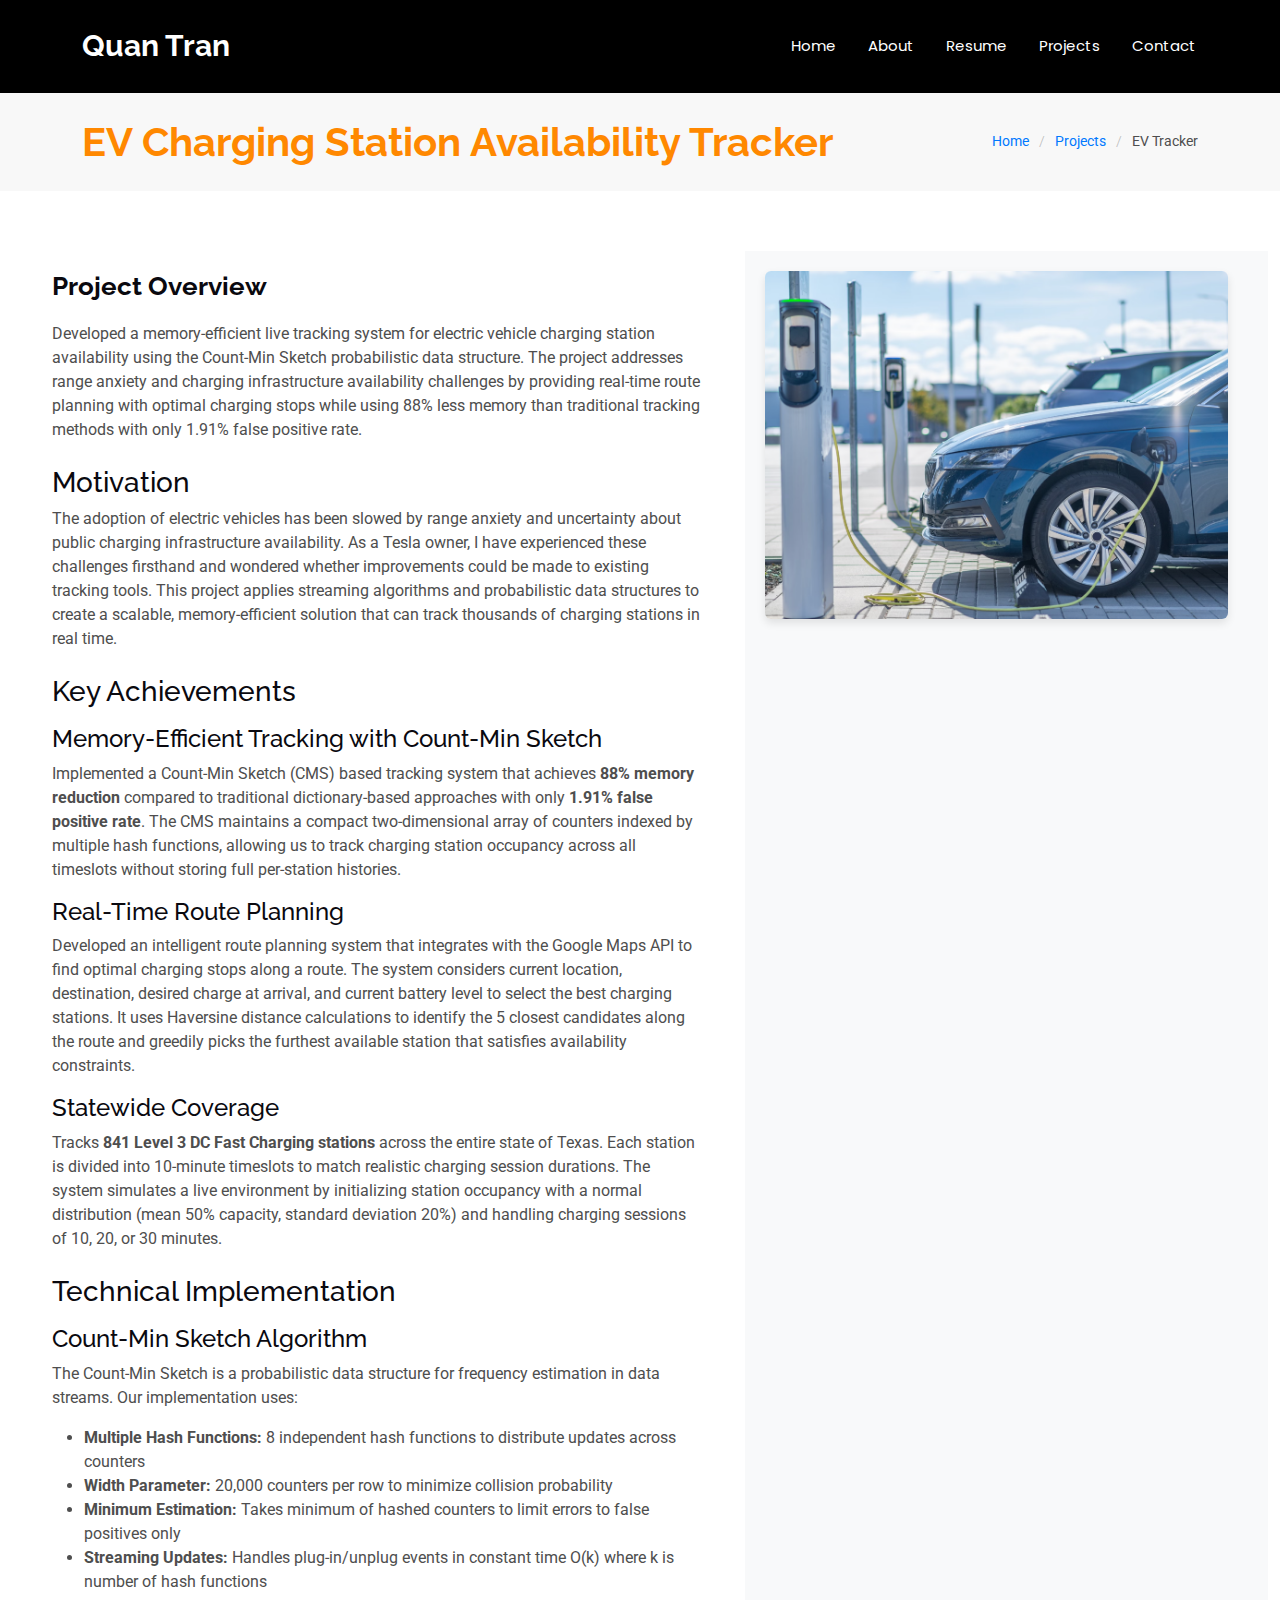
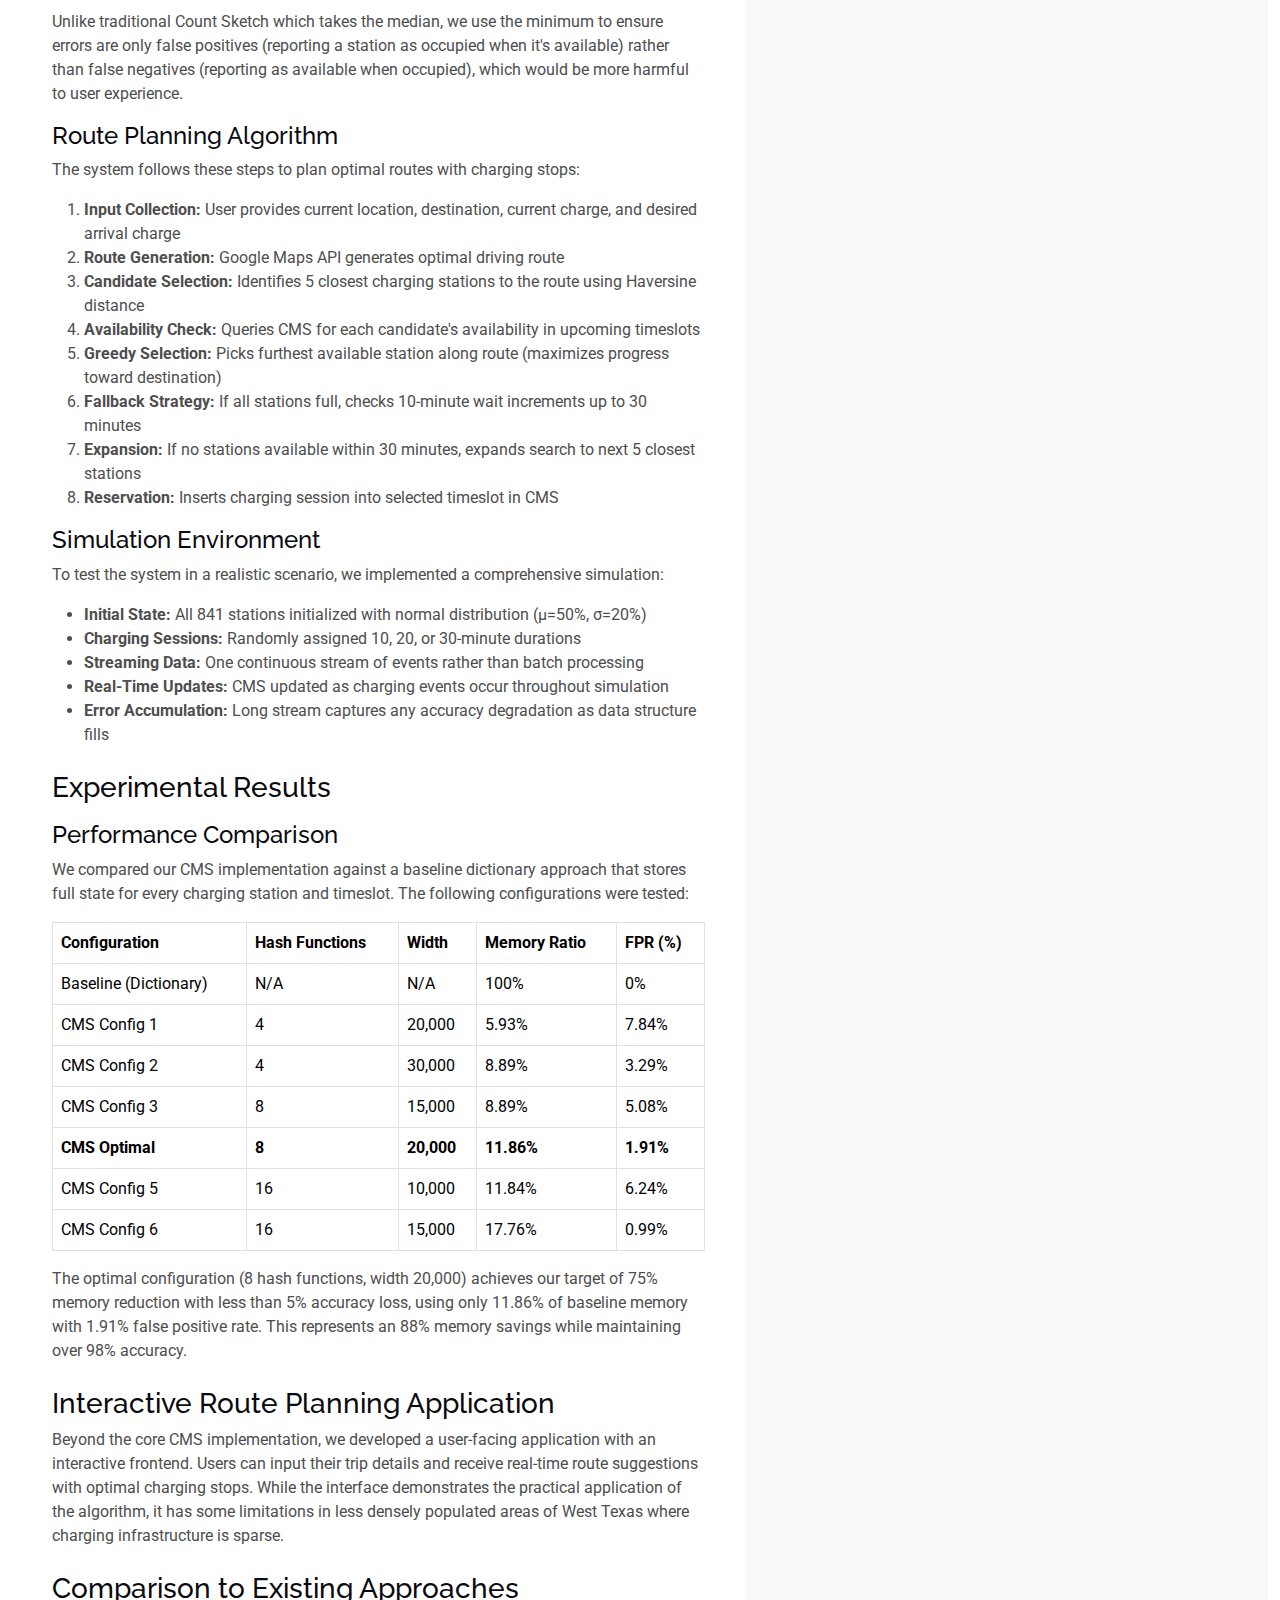
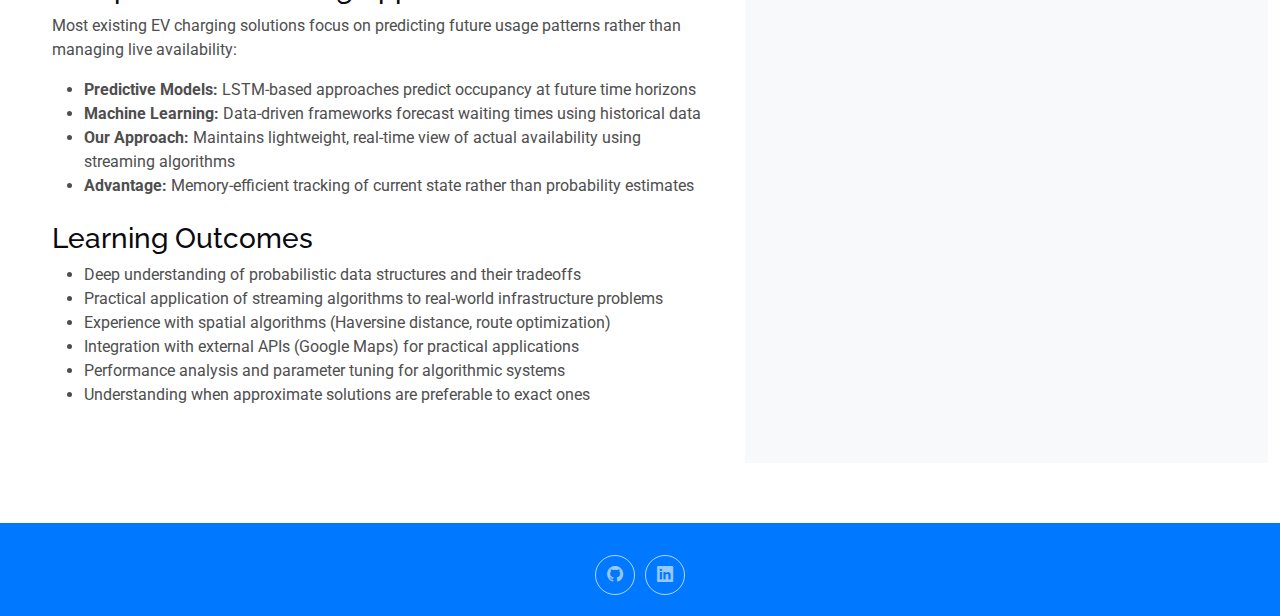
<file: ev-tracker.html>
<!DOCTYPE html>
<html lang="en">

<head>
  <meta charset="utf-8">
  <meta content="width=device-width, initial-scale=1.0" name="viewport">
  <title>EV Charging Station Tracker - Quan Tran</title>
  <meta name="description" content="">
  <meta name="keywords" content="">

  <!-- Favicons -->
  <link href="assets/img/favicon.png" rel="icon">
  <link href="assets/img/apple-touch-icon.png" rel="apple-touch-icon">

  <!-- Fonts -->
  <link href="https://fonts.googleapis.com" rel="preconnect">
  <link href="https://fonts.gstatic.com" rel="preconnect" crossorigin>
  <link href="https://fonts.googleapis.com/css2?family=Roboto:ital,wght@0,100;0,300;0,400;0,500;0,700;0,900;1,100;1,300;1,400;1,500;1,700;1,900&family=Poppins:ital,wght@0,100;0,200;0,300;0,400;0,500;0,600;0,700;0,800;0,900;1,100;1,200;1,300;1,400;1,500;1,600;1,700;1,800;1,900&family=Raleway:ital,wght@0,100;0,200;0,300;0,400;0,500;0,600;0,700;0,800;0,900;1,100;1,200;1,300;1,400;1,500;1,600;1,700;1,800;1,900&display=swap" rel="stylesheet">

  <!-- Vendor CSS Files -->
  <link href="assets/vendor/bootstrap/css/bootstrap.min.css" rel="stylesheet">
  <link href="assets/vendor/bootstrap-icons/bootstrap-icons.css" rel="stylesheet">
  <link href="assets/vendor/aos/aos.css" rel="stylesheet">
  <link href="assets/vendor/glightbox/css/glightbox.min.css" rel="stylesheet">
  <link href="assets/vendor/swiper/swiper-bundle.min.css" rel="stylesheet">

  <!-- Main CSS File -->
  <link href="assets/css/main.css" rel="stylesheet">

</head>

<body class="portfolio-details-page">

  <header id="header" class="header d-flex align-items-center sticky-top">
    <div class="container-fluid container-xl position-relative d-flex align-items-center justify-content-between">

      <a href="index.html" class="logo d-flex align-items-center">
        <!-- Uncomment the line below if you also wish to use an image logo -->
        <!-- <img src="assets/img/logo.png" alt=""> -->
        <h1 class="sitename">Quan Tran</h1>
      </a>

      <nav id="navmenu" class="navmenu">
        <ul>
          <li><a href="index.html#hero">Home<br></a></li>
          <li><a href="index.html#about">About</a></li>
          <li><a href="index.html#resume">Resume</a></li>
          <li><a href="index.html#projects">Projects</a></li>
          <li><a href="index.html#contact">Contact</a></li>
        </ul>
        <i class="mobile-nav-toggle d-xl-none bi bi-list"></i>
      </nav>

    </div>
  </header>

  <main class="main">

    <!-- Page Title -->
    <div class="page-title" data-aos="fade">
      <div class="container d-lg-flex justify-content-between align-items-center">
        <h1 class="mb-2 mb-lg-0" style="color: #ff8800; font-size: 2.5rem;">EV Charging Station Availability Tracker</h1>
        <nav class="breadcrumbs">
          <ol>
            <li><a href="index.html">Home</a></li>
            <li><a href="index.html#projects">Projects</a></li>
            <li class="current">EV Tracker</li>
          </ol>
        </nav>
      </div>
    </div><!-- End Page Title -->

    <!-- Portfolio Details Section -->
    <section id="portfolio-details" class="portfolio-details section">

      <div class="container-fluid" data-aos="fade-up">

        <div class="row g-0">

          <div class="col-lg-7" data-aos="fade-up" style="padding: 20px 40px 40px 40px;">
            <div class="portfolio-description">
              <h2>Project Overview</h2>
              <p>
                Developed a memory-efficient live tracking system for electric vehicle charging station availability using 
                the Count-Min Sketch probabilistic data structure. The project addresses range anxiety and charging infrastructure 
                availability challenges by providing real-time route planning with optimal charging stops while using 88% less 
                memory than traditional tracking methods with only 1.91% false positive rate.
              </p>

              <h3 class="mt-4">Motivation</h3>
              <p>
                The adoption of electric vehicles has been slowed by range anxiety and uncertainty about public charging 
                infrastructure availability. As a Tesla owner, I have experienced these challenges firsthand and wondered 
                whether improvements could be made to existing tracking tools. This project applies streaming algorithms 
                and probabilistic data structures to create a scalable, memory-efficient solution that can track thousands 
                of charging stations in real time.
              </p>

              <h3 class="mt-4">Key Achievements</h3>
              
              <h4 class="mt-3">Memory-Efficient Tracking with Count-Min Sketch</h4>
              <p>
                Implemented a Count-Min Sketch (CMS) based tracking system that achieves <strong>88% memory reduction</strong> 
                compared to traditional dictionary-based approaches with only <strong>1.91% false positive rate</strong>. 
                The CMS maintains a compact two-dimensional array of counters indexed by multiple hash functions, allowing us 
                to track charging station occupancy across all timeslots without storing full per-station histories.
              </p>

              <h4 class="mt-3">Real-Time Route Planning</h4>
              <p>
                Developed an intelligent route planning system that integrates with the Google Maps API to find optimal 
                charging stops along a route. The system considers current location, destination, desired charge at arrival, 
                and current battery level to select the best charging stations. It uses Haversine distance calculations to 
                identify the 5 closest candidates along the route and greedily picks the furthest available station that 
                satisfies availability constraints.
              </p>

              <h4 class="mt-3">Statewide Coverage</h4>
              <p>
                Tracks <strong>841 Level 3 DC Fast Charging stations</strong> across the entire state of Texas. Each station 
                is divided into 10-minute timeslots to match realistic charging session durations. The system simulates a 
                live environment by initializing station occupancy with a normal distribution (mean 50% capacity, standard 
                deviation 20%) and handling charging sessions of 10, 20, or 30 minutes.
              </p>

              <h3 class="mt-4">Technical Implementation</h3>
              
              <h4 class="mt-3">Count-Min Sketch Algorithm</h4>
              <p>
                The Count-Min Sketch is a probabilistic data structure for frequency estimation in data streams. Our 
                implementation uses:
              </p>
              <ul>
                <li><strong>Multiple Hash Functions:</strong> 8 independent hash functions to distribute updates across counters</li>
                <li><strong>Width Parameter:</strong> 20,000 counters per row to minimize collision probability</li>
                <li><strong>Minimum Estimation:</strong> Takes minimum of hashed counters to limit errors to false positives only</li>
                <li><strong>Streaming Updates:</strong> Handles plug-in/unplug events in constant time O(k) where k is number of hash functions</li>
              </ul>
              <p>
                Unlike traditional Count Sketch which takes the median, we use the minimum to ensure errors are only false 
                positives (reporting a station as occupied when it's available) rather than false negatives (reporting as 
                available when occupied), which would be more harmful to user experience.
              </p>

              <h4 class="mt-3">Route Planning Algorithm</h4>
              <p>The system follows these steps to plan optimal routes with charging stops:</p>
              <ol>
                <li><strong>Input Collection:</strong> User provides current location, destination, current charge, and desired arrival charge</li>
                <li><strong>Route Generation:</strong> Google Maps API generates optimal driving route</li>
                <li><strong>Candidate Selection:</strong> Identifies 5 closest charging stations to the route using Haversine distance</li>
                <li><strong>Availability Check:</strong> Queries CMS for each candidate's availability in upcoming timeslots</li>
                <li><strong>Greedy Selection:</strong> Picks furthest available station along route (maximizes progress toward destination)</li>
                <li><strong>Fallback Strategy:</strong> If all stations full, checks 10-minute wait increments up to 30 minutes</li>
                <li><strong>Expansion:</strong> If no stations available within 30 minutes, expands search to next 5 closest stations</li>
                <li><strong>Reservation:</strong> Inserts charging session into selected timeslot in CMS</li>
              </ol>

              <h4 class="mt-3">Simulation Environment</h4>
              <p>
                To test the system in a realistic scenario, we implemented a comprehensive simulation:
              </p>
              <ul>
                <li><strong>Initial State:</strong> All 841 stations initialized with normal distribution (μ=50%, σ=20%)</li>
                <li><strong>Charging Sessions:</strong> Randomly assigned 10, 20, or 30-minute durations</li>
                <li><strong>Streaming Data:</strong> One continuous stream of events rather than batch processing</li>
                <li><strong>Real-Time Updates:</strong> CMS updated as charging events occur throughout simulation</li>
                <li><strong>Error Accumulation:</strong> Long stream captures any accuracy degradation as data structure fills</li>
              </ul>

              <h3 class="mt-4">Experimental Results</h3>
              
              <h4 class="mt-3">Performance Comparison</h4>
              <p>
                We compared our CMS implementation against a baseline dictionary approach that stores full state for every 
                charging station and timeslot. The following configurations were tested:
              </p>
              <table class="table table-bordered mt-3">
                <thead>
                  <tr>
                    <th>Configuration</th>
                    <th>Hash Functions</th>
                    <th>Width</th>
                    <th>Memory Ratio</th>
                    <th>FPR (%)</th>
                  </tr>
                </thead>
                <tbody>
                  <tr>
                    <td>Baseline (Dictionary)</td>
                    <td>N/A</td>
                    <td>N/A</td>
                    <td>100%</td>
                    <td>0%</td>
                  </tr>
                  <tr>
                    <td>CMS Config 1</td>
                    <td>4</td>
                    <td>20,000</td>
                    <td>5.93%</td>
                    <td>7.84%</td>
                  </tr>
                  <tr>
                    <td>CMS Config 2</td>
                    <td>4</td>
                    <td>30,000</td>
                    <td>8.89%</td>
                    <td>3.29%</td>
                  </tr>
                  <tr>
                    <td>CMS Config 3</td>
                    <td>8</td>
                    <td>15,000</td>
                    <td>8.89%</td>
                    <td>5.08%</td>
                  </tr>
                  <tr style="background-color: #fff3cd;">
                    <td><strong>CMS Optimal</strong></td>
                    <td><strong>8</strong></td>
                    <td><strong>20,000</strong></td>
                    <td><strong>11.86%</strong></td>
                    <td><strong>1.91%</strong></td>
                  </tr>
                  <tr>
                    <td>CMS Config 5</td>
                    <td>16</td>
                    <td>10,000</td>
                    <td>11.84%</td>
                    <td>6.24%</td>
                  </tr>
                  <tr>
                    <td>CMS Config 6</td>
                    <td>16</td>
                    <td>15,000</td>
                    <td>17.76%</td>
                    <td>0.99%</td>
                  </tr>
                </tbody>
              </table>
              <p>
                The optimal configuration (8 hash functions, width 20,000) achieves our target of 75% memory reduction with 
                less than 5% accuracy loss, using only 11.86% of baseline memory with 1.91% false positive rate. This represents 
                an 88% memory savings while maintaining over 98% accuracy.
              </p>

              <h3 class="mt-4">Interactive Route Planning Application</h3>
              <p>
                Beyond the core CMS implementation, we developed a user-facing application with an interactive frontend. 
                Users can input their trip details and receive real-time route suggestions with optimal charging stops. 
                While the interface demonstrates the practical application of the algorithm, it has some limitations in 
                less densely populated areas of West Texas where charging infrastructure is sparse.
              </p>

              <h3 class="mt-4">Comparison to Existing Approaches</h3>
              <p>
                Most existing EV charging solutions focus on predicting future usage patterns rather than managing live 
                availability:
              </p>
              <ul>
                <li><strong>Predictive Models:</strong> LSTM-based approaches predict occupancy at future time horizons</li>
                <li><strong>Machine Learning:</strong> Data-driven frameworks forecast waiting times using historical data</li>
                <li><strong>Our Approach:</strong> Maintains lightweight, real-time view of actual availability using streaming algorithms</li>
                <li><strong>Advantage:</strong> Memory-efficient tracking of current state rather than probability estimates</li>
              </ul>

              <h3 class="mt-4">Learning Outcomes</h3>
              <ul>
                <li>Deep understanding of probabilistic data structures and their tradeoffs</li>
                <li>Practical application of streaming algorithms to real-world infrastructure problems</li>
                <li>Experience with spatial algorithms (Haversine distance, route optimization)</li>
                <li>Integration with external APIs (Google Maps) for practical applications</li>
                <li>Performance analysis and parameter tuning for algorithmic systems</li>
                <li>Understanding when approximate solutions are preferable to exact ones</li>
              </ul>

            </div>
          </div>

          <div class="col-lg-5 position-relative" data-aos="fade-up" data-aos-delay="100" style="background-color: #f8f9fa; padding: 20px 40px 40px 20px;">
            <div style="position: sticky; top: 60px; width: 100%;">
              <img src="assets/img/portfolio/ev-charging.png" class="img-fluid rounded" alt="EV Charging Tracker" style="width: 100%; box-shadow: 0 4px 8px rgba(0,0,0,0.1);">
              
              <div class="portfolio-info mt-4" style="background: white; padding: 20px; border-radius: 8px;">
                <h3>Project Information</h3>
                <ul>
                  <li><strong>Project Name</strong>: EV Charging Station Tracker</li>
                  <li><strong>Course</strong>: COMP 480 - Streaming Algorithms</li>
                  <li><strong>Duration</strong>: Fall 2024</li>
                  <li><strong>Category</strong>: Algorithms / Data Structures</li>
                  <li><strong>Team</strong>: Camden Graham, Quan Tran</li>
                </ul>
              </div>

              <div class="portfolio-info mt-4" style="background: white; padding: 20px; border-radius: 8px;">
                <h3>Technologies Used</h3>
                <ul>
                  <li>Python</li>
                  <li>Count-Min Sketch</li>
                  <li>Probabilistic Data Structures</li>
                  <li>Streaming Algorithms</li>
                  <li>Google Maps API</li>
                  <li>Haversine Distance</li>
                  <li>Hash Functions</li>
                </ul>
              </div>

              <div class="portfolio-info mt-4" style="background: white; padding: 20px; border-radius: 8px;">
                <h3>Key Metrics</h3>
                <ul>
                  <li><strong>Memory Reduction</strong>: 88%</li>
                  <li><strong>False Positive Rate</strong>: 1.91%</li>
                  <li><strong>Stations Tracked</strong>: 841</li>
                  <li><strong>Coverage Area</strong>: Statewide (Texas)</li>
                  <li><strong>Hash Functions</strong>: 8</li>
                  <li><strong>CMS Width</strong>: 20,000</li>
                </ul>
              </div>

              <div class="portfolio-info mt-4" style="background: white; padding: 20px; border-radius: 8px;">
                <h3>Key Features</h3>
                <ul>
                  <li>Count-Min Sketch for memory efficiency</li>
                  <li>Real-time availability tracking</li>
                  <li>Intelligent route planning</li>
                  <li>Optimal charging stop selection</li>
                  <li>10-minute timeslot granularity</li>
                  <li>Fallback waiting time logic</li>
                  <li>Interactive web interface</li>
                </ul>
              </div>

              <div class="portfolio-info mt-4" style="background: white; padding: 20px; border-radius: 8px;">
                <h3>Algorithm Details</h3>
                <ul>
                  <li><strong>Time Complexity:</strong> O(k) per update</li>
                  <li><strong>Space Complexity:</strong> O(k × d)</li>
                  <li><strong>False Negatives:</strong> 0% (by design)</li>
                  <li><strong>False Positives:</strong> 1.91%</li>
                  <li>k = number of hash functions (8)</li>
                  <li>w = width of counter array (20,000)</li>
                </ul>
              </div>
            </div>
          </div>

        </div>

      </div>

    </section><!-- /Portfolio Details Section -->

  </main>

  <footer id="footer" class="footer accent-background">

    <div class="container">
      <div class="copyright text-center ">
        <p>© <span>Copyright</span> <strong class="px-1 sitename">DevFolio</strong> <span>All Rights Reserved</span></p>
      </div>
      <div class="social-links d-flex justify-content-center">
        <a href="https://github.com/QuanTran255" target="_blank"><i class="bi bi-github"></i></a>
        <a href="https://www.linkedin.com/in/quan-tran-20017626b/" target="_blank"><i class="bi bi-linkedin"></i></a>
      </div>
      <div class="credits">
        Designed by <a href="https://bootstrapmade.com/">BootstrapMade</a>
      </div>
    </div>

  </footer>

  <!-- Scroll Top -->
  <a href="#" id="scroll-top" class="scroll-top d-flex align-items-center justify-content-center"><i class="bi bi-arrow-up-short"></i></a>

  <!-- Preloader -->
  <div id="preloader"></div>

  <!-- Vendor JS Files -->
  <script src="assets/vendor/bootstrap/js/bootstrap.bundle.min.js"></script>
  <script src="assets/vendor/aos/aos.js"></script>
  <script src="assets/vendor/typed.js/typed.umd.js"></script>
  <script src="assets/vendor/waypoints/noframework.waypoints.js"></script>
  <script src="assets/vendor/purecounter/purecounter_vanilla.js"></script>
  <script src="assets/vendor/glightbox/js/glightbox.min.js"></script>
  <script src="assets/vendor/imagesloaded/imagesloaded.pkgd.min.js"></script>
  <script src="assets/vendor/isotope-layout/isotope.pkgd.min.js"></script>
  <script src="assets/vendor/swiper/swiper-bundle.min.js"></script>

  <!-- Main JS File -->
  <script src="assets/js/main.js"></script>

</body>

</html>
</file>
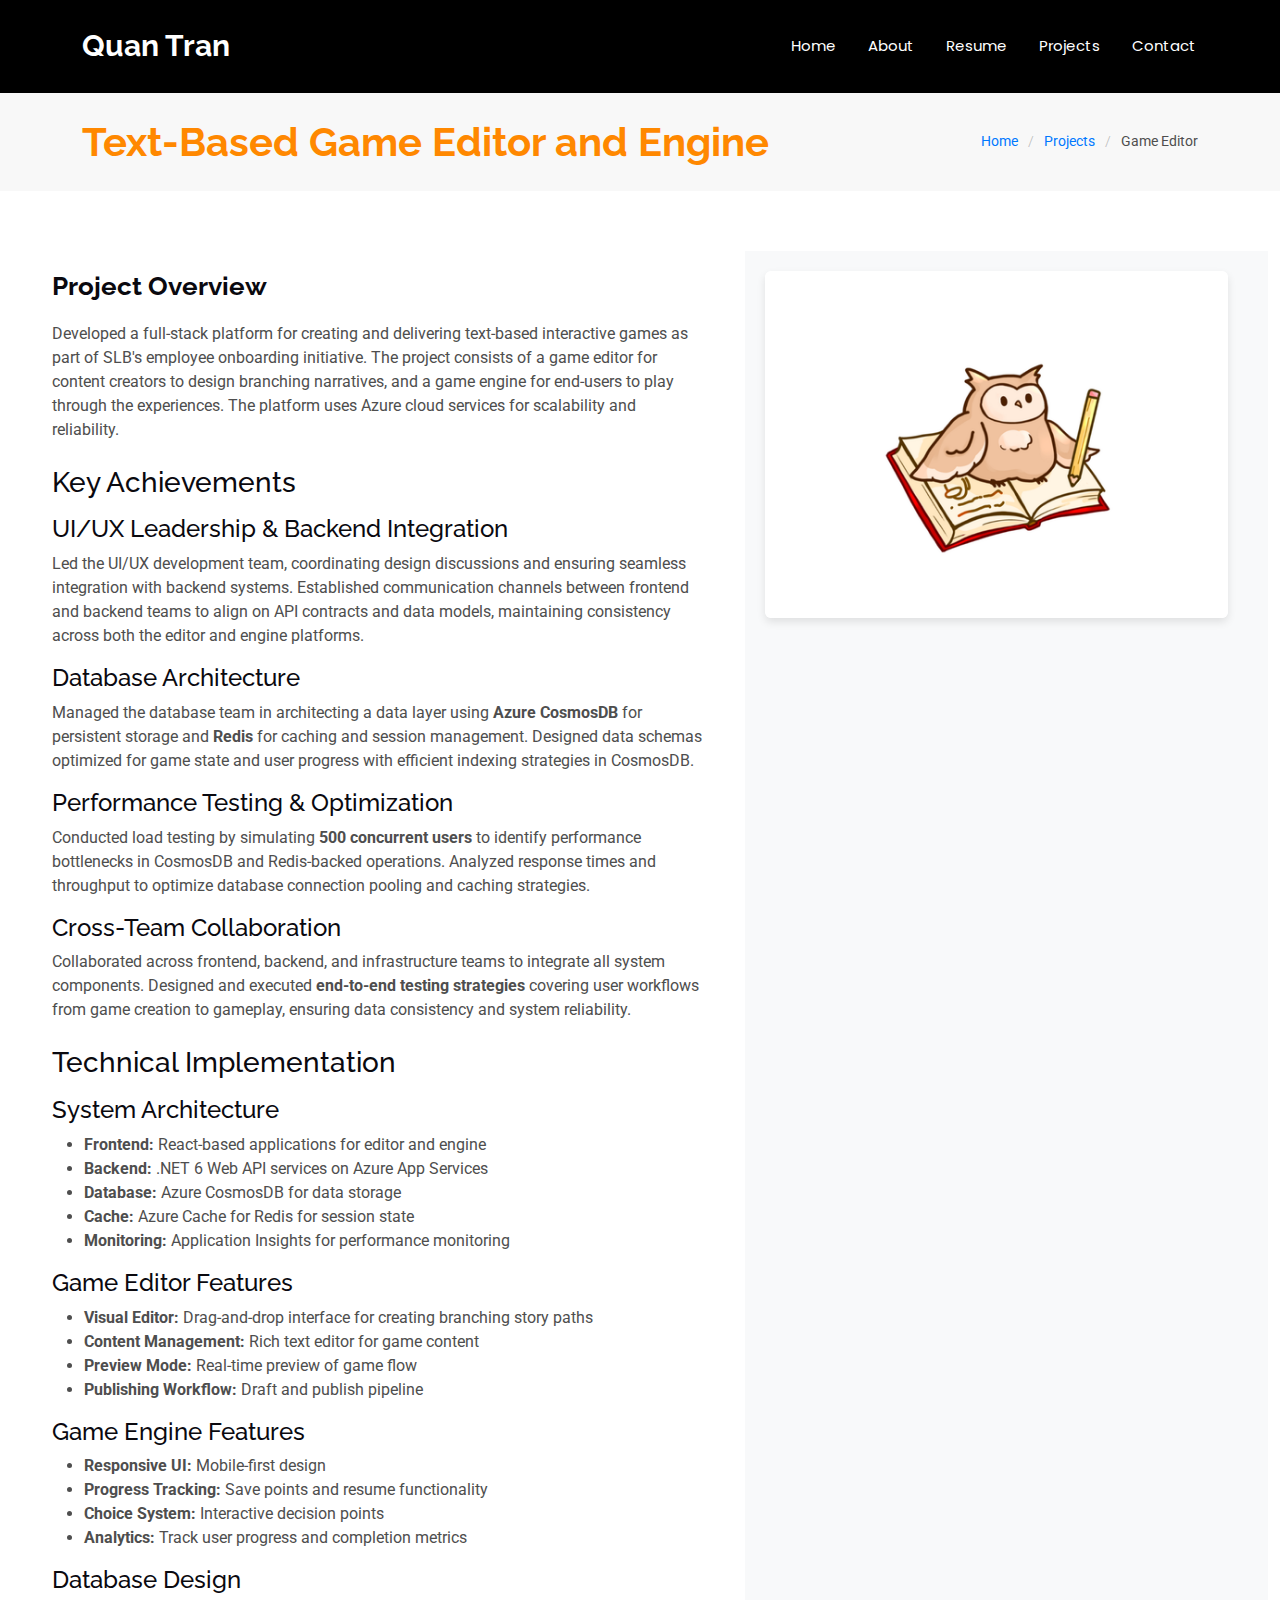
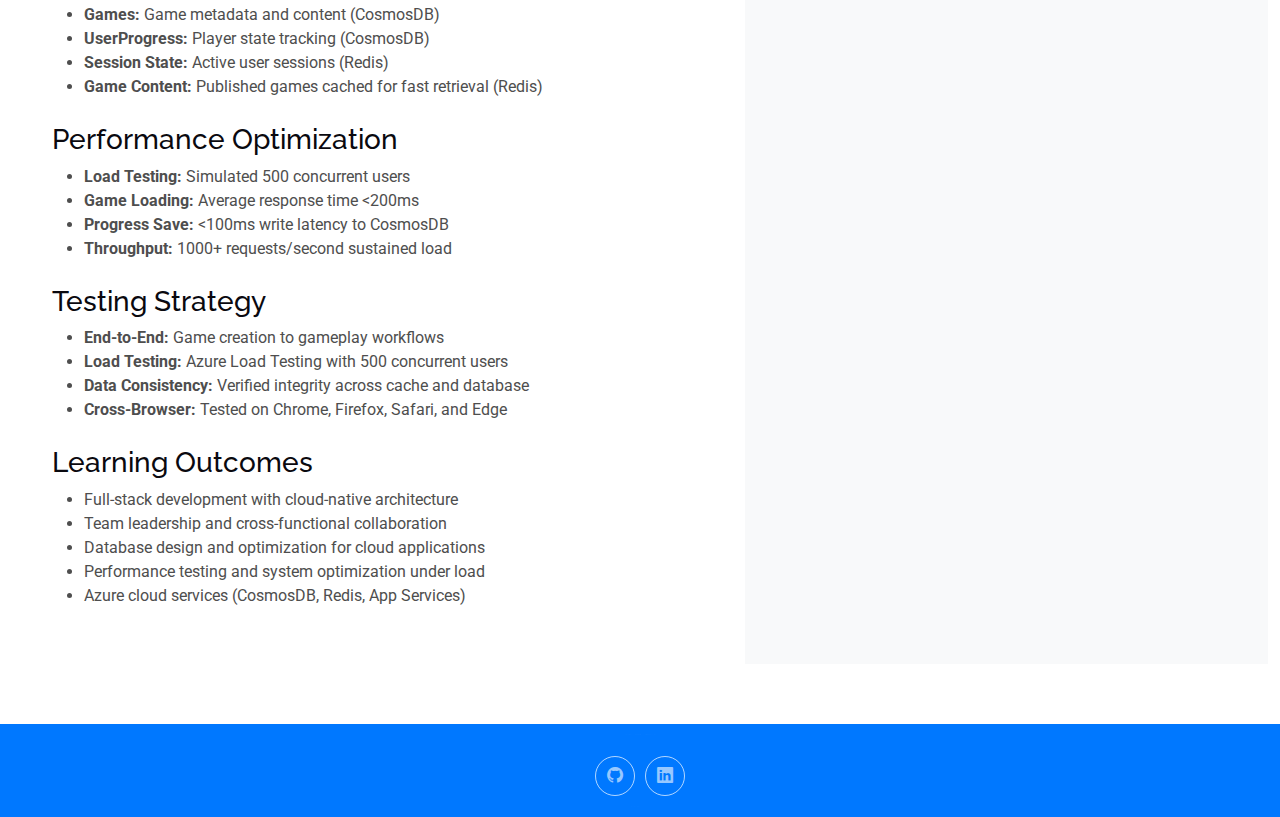
<file: game-editor.html>
<!DOCTYPE html>
<html lang="en">

<head>
  <meta charset="utf-8">
  <meta content="width=device-width, initial-scale=1.0" name="viewport">
  <title>Text-Based Game Editor and Engine - Quan Tran</title>
  <meta name="description" content="">
  <meta name="keywords" content="">

  <!-- Favicons -->
  <link href="assets/img/favicon.png" rel="icon">
  <link href="assets/img/apple-touch-icon.png" rel="apple-touch-icon">

  <!-- Fonts -->
  <link href="https://fonts.googleapis.com" rel="preconnect">
  <link href="https://fonts.gstatic.com" rel="preconnect" crossorigin>
  <link href="https://fonts.googleapis.com/css2?family=Roboto:ital,wght@0,100;0,300;0,400;0,500;0,700;0,900;1,100;1,300;1,400;1,500;1,700;1,900&family=Poppins:ital,wght@0,100;0,200;0,300;0,400;0,500;0,600;0,700;0,800;0,900;1,100;1,200;1,300;1,400;1,500;1,600;1,700;1,800;1,900&family=Raleway:ital,wght@0,100;0,200;0,300;0,400;0,500;0,600;0,700;0,800;0,900;1,100;1,200;1,300;1,400;1,500;1,600;1,700;1,800;1,900&display=swap" rel="stylesheet">

  <!-- Vendor CSS Files -->
  <link href="assets/vendor/bootstrap/css/bootstrap.min.css" rel="stylesheet">
  <link href="assets/vendor/bootstrap-icons/bootstrap-icons.css" rel="stylesheet">
  <link href="assets/vendor/aos/aos.css" rel="stylesheet">
  <link href="assets/vendor/glightbox/css/glightbox.min.css" rel="stylesheet">
  <link href="assets/vendor/swiper/swiper-bundle.min.css" rel="stylesheet">

  <!-- Main CSS File -->
  <link href="assets/css/main.css" rel="stylesheet">

</head>

<body class="portfolio-details-page">

  <header id="header" class="header d-flex align-items-center sticky-top">
    <div class="container-fluid container-xl position-relative d-flex align-items-center justify-content-between">

      <a href="index.html" class="logo d-flex align-items-center">
        <!-- Uncomment the line below if you also wish to use an image logo -->
        <!-- <img src="assets/img/logo.png" alt=""> -->
        <h1 class="sitename">Quan Tran</h1>
      </a>

      <nav id="navmenu" class="navmenu">
        <ul>
          <li><a href="index.html#hero">Home<br></a></li>
          <li><a href="index.html#about">About</a></li>
          <li><a href="index.html#resume">Resume</a></li>
          <li><a href="index.html#projects">Projects</a></li>
          <li><a href="index.html#contact">Contact</a></li>
        </ul>
        <i class="mobile-nav-toggle d-xl-none bi bi-list"></i>
      </nav>

    </div>
  </header>

  <main class="main">

    <!-- Page Title -->
    <div class="page-title" data-aos="fade">
      <div class="container d-lg-flex justify-content-between align-items-center">
        <h1 class="mb-2 mb-lg-0" style="color: #ff8800; font-size: 2.5rem;">Text-Based Game Editor and Engine</h1>
        <nav class="breadcrumbs">
          <ol>
            <li><a href="index.html">Home</a></li>
            <li><a href="index.html#projects">Projects</a></li>
            <li class="current">Game Editor</li>
          </ol>
        </nav>
      </div>
    </div><!-- End Page Title -->

    <!-- Portfolio Details Section -->
    <section id="portfolio-details" class="portfolio-details section">

      <div class="container-fluid" data-aos="fade-up">

        <div class="row g-0">

          <div class="col-lg-7" data-aos="fade-up" style="padding: 20px 40px 40px 40px;">
            <div class="portfolio-description">
              <h2>Project Overview</h2>
              <p>
                Developed a full-stack platform for creating and delivering text-based interactive games as part of 
                SLB's employee onboarding initiative. The project consists of a game editor for content creators 
                to design branching narratives, and a game engine for end-users to play through the experiences. 
                The platform uses Azure cloud services for scalability and reliability.
              </p>

              <h3 class="mt-4">Key Achievements</h3>
              
              <h4 class="mt-3">UI/UX Leadership & Backend Integration</h4>
              <p>
                Led the UI/UX development team, coordinating design discussions and ensuring seamless integration with 
                backend systems. Established communication channels between frontend and backend teams to align on API 
                contracts and data models, maintaining consistency across both the editor and engine platforms.
              </p>

              <h4 class="mt-3">Database Architecture</h4>
              <p>
                Managed the database team in architecting a data layer using <strong>Azure CosmosDB</strong> for persistent 
                storage and <strong>Redis</strong> for caching and session management. Designed data schemas optimized 
                for game state and user progress with efficient indexing strategies in CosmosDB.
              </p>

              <h4 class="mt-3">Performance Testing & Optimization</h4>
              <p>
                Conducted load testing by simulating <strong>500 concurrent users</strong> to identify performance 
                bottlenecks in CosmosDB and Redis-backed operations. Analyzed response times and throughput to optimize 
                database connection pooling and caching strategies.
              </p>

              <h4 class="mt-3">Cross-Team Collaboration</h4>
              <p>
                Collaborated across frontend, backend, and infrastructure teams to integrate all system components. 
                Designed and executed <strong>end-to-end testing strategies</strong> covering user workflows from game 
                creation to gameplay, ensuring data consistency and system reliability.
              </p>

              <h3 class="mt-4">Technical Implementation</h3>
              
              <h4 class="mt-3">System Architecture</h4>
              <ul>
                <li><strong>Frontend:</strong> React-based applications for editor and engine</li>
                <li><strong>Backend:</strong> .NET 6 Web API services on Azure App Services</li>
                <li><strong>Database:</strong> Azure CosmosDB for data storage</li>
                <li><strong>Cache:</strong> Azure Cache for Redis for session state</li>
                <li><strong>Monitoring:</strong> Application Insights for performance monitoring</li>
              </ul>

              <h4 class="mt-3">Game Editor Features</h4>
              <ul>
                <li><strong>Visual Editor:</strong> Drag-and-drop interface for creating branching story paths</li>
                <li><strong>Content Management:</strong> Rich text editor for game content</li>
                <li><strong>Preview Mode:</strong> Real-time preview of game flow</li>
                <li><strong>Publishing Workflow:</strong> Draft and publish pipeline</li>
              </ul>

              <h4 class="mt-3">Game Engine Features</h4>
              <ul>
                <li><strong>Responsive UI:</strong> Mobile-first design</li>
                <li><strong>Progress Tracking:</strong> Save points and resume functionality</li>
                <li><strong>Choice System:</strong> Interactive decision points</li>
                <li><strong>Analytics:</strong> Track user progress and completion metrics</li>
              </ul>

              <h4 class="mt-3">Database Design</h4>
              <ul>
                <li><strong>Games:</strong> Game metadata and content (CosmosDB)</li>
                <li><strong>UserProgress:</strong> Player state tracking (CosmosDB)</li>
                <li><strong>Session State:</strong> Active user sessions (Redis)</li>
                <li><strong>Game Content:</strong> Published games cached for fast retrieval (Redis)</li>
              </ul>

              <h3 class="mt-4">Performance Optimization</h3>
              <ul>
                <li><strong>Load Testing:</strong> Simulated 500 concurrent users</li>
                <li><strong>Game Loading:</strong> Average response time &lt;200ms</li>
                <li><strong>Progress Save:</strong> &lt;100ms write latency to CosmosDB</li>
                <li><strong>Throughput:</strong> 1000+ requests/second sustained load</li>
              </ul>

              <h3 class="mt-4">Testing Strategy</h3>
              <ul>
                <li><strong>End-to-End:</strong> Game creation to gameplay workflows</li>
                <li><strong>Load Testing:</strong> Azure Load Testing with 500 concurrent users</li>
                <li><strong>Data Consistency:</strong> Verified integrity across cache and database</li>
                <li><strong>Cross-Browser:</strong> Tested on Chrome, Firefox, Safari, and Edge</li>
              </ul>

              <h3 class="mt-4">Learning Outcomes</h3>
              <ul>
                <li>Full-stack development with cloud-native architecture</li>
                <li>Team leadership and cross-functional collaboration</li>
                <li>Database design and optimization for cloud applications</li>
                <li>Performance testing and system optimization under load</li>
                <li>Azure cloud services (CosmosDB, Redis, App Services)</li>
              </ul>

            </div>
          </div>

          <div class="col-lg-5 position-relative" data-aos="fade-up" data-aos-delay="100" style="background-color: #f8f9fa; padding: 20px 40px 40px 20px;">
            <div style="position: sticky; top: 60px; width: 100%;">
              <img src="assets/img/portfolio/owl-logo.png" class="img-fluid rounded" alt="Game Editor Platform" style="width: 100%; box-shadow: 0 4px 8px rgba(0,0,0,0.1);">
              
              <div class="portfolio-info mt-4" style="background: white; padding: 20px; border-radius: 8px;">
                <h3>Project Information</h3>
                <ul>
                  <li><strong>Project Name</strong>: Text-Based Game Editor and Engine</li>
                  <li><strong>Client</strong>: SLB (Schlumberger)</li>
                  <li><strong>Duration</strong>: January 2025 - May 2025</li>
                  <li><strong>Category</strong>: Full-Stack Web Development</li>
                  <li><strong>Team Size</strong>: 12 members</li>
                </ul>
              </div>

              <div class="portfolio-info mt-4" style="background: white; padding: 20px; border-radius: 8px;">
                <h3>Technologies Used</h3>
                <ul>
                  <li>C# / .NET 6</li>
                  <li>React / TypeScript</li>
                  <li>Azure App Services</li>
                  <li>Azure CosmosDB</li>
                  <li>Azure Cache for Redis</li>
                  <li>Azure DevOps</li>
                  <li>Application Insights</li>
                  <li>Figma (Design)</li>
                </ul>
              </div>

              <div class="portfolio-info mt-4" style="background: white; padding: 20px; border-radius: 8px;">
                <h3>Key Metrics</h3>
                <ul>
                  <li><strong>Concurrent Users</strong>: 500+</li>
                  <li><strong>Response Time</strong>: &lt;200ms avg</li>
                  <li><strong>Throughput</strong>: 1000+ req/sec</li>
                  <li><strong>Code Coverage</strong>: 85%</li>
                  <li><strong>Content Creation</strong>: 40% faster</li>
                </ul>
              </div>

              <div class="portfolio-info mt-4" style="background: white; padding: 20px; border-radius: 8px;">
                <h3>Key Features</h3>
                <ul>
                  <li>Visual node-based editor</li>
                  <li>Real-time collaboration</li>
                  <li>CosmosDB + Redis architecture</li>
                  <li>Load tested for 500 users</li>
                  <li>Mobile-responsive design</li>
                  <li>Progress tracking & analytics</li>
                  <li>CI/CD with Azure DevOps</li>
                </ul>
              </div>

              <div class="portfolio-info mt-4" style="background: white; padding: 20px; border-radius: 8px;">
                <h3>Live Demos</h3>
                <div class="d-flex flex-column gap-2">
                  <a href="https://frontend-game-editor-dev.azurewebsites.net/introduction" target="_blank" class="btn btn-outline-dark">Try the Editor</a>
                  <a href="https://frontend-game-engine-dev.azurewebsites.net/introduction" target="_blank" class="btn btn-outline-dark">Try the Engine</a>
                </div>
              </div>
            </div>
          </div>

        </div>

      </div>

    </section><!-- /Portfolio Details Section -->

  </main>

  <footer id="footer" class="footer accent-background">

    <div class="container">
      <div class="copyright text-center ">
        <p>© <span>Copyright</span> <strong class="px-1 sitename">DevFolio</strong> <span>All Rights Reserved</span></p>
      </div>
      <div class="social-links d-flex justify-content-center">
        <a href="https://github.com/QuanTran255" target="_blank"><i class="bi bi-github"></i></a>
        <a href="https://www.linkedin.com/in/quan-tran-20017626b/" target="_blank"><i class="bi bi-linkedin"></i></a>
      </div>
      <div class="credits">
        Designed by <a href="https://bootstrapmade.com/">BootstrapMade</a>
      </div>
    </div>

  </footer>

  <!-- Scroll Top -->
  <a href="#" id="scroll-top" class="scroll-top d-flex align-items-center justify-content-center"><i class="bi bi-arrow-up-short"></i></a>

  <!-- Preloader -->
  <div id="preloader"></div>

  <!-- Vendor JS Files -->
  <script src="assets/vendor/bootstrap/js/bootstrap.bundle.min.js"></script>
  <script src="assets/vendor/aos/aos.js"></script>
  <script src="assets/vendor/typed.js/typed.umd.js"></script>
  <script src="assets/vendor/waypoints/noframework.waypoints.js"></script>
  <script src="assets/vendor/purecounter/purecounter_vanilla.js"></script>
  <script src="assets/vendor/glightbox/js/glightbox.min.js"></script>
  <script src="assets/vendor/imagesloaded/imagesloaded.pkgd.min.js"></script>
  <script src="assets/vendor/isotope-layout/isotope.pkgd.min.js"></script>
  <script src="assets/vendor/swiper/swiper-bundle.min.js"></script>

  <!-- Main JS File -->
  <script src="assets/js/main.js"></script>

</body>

</html>
</file>
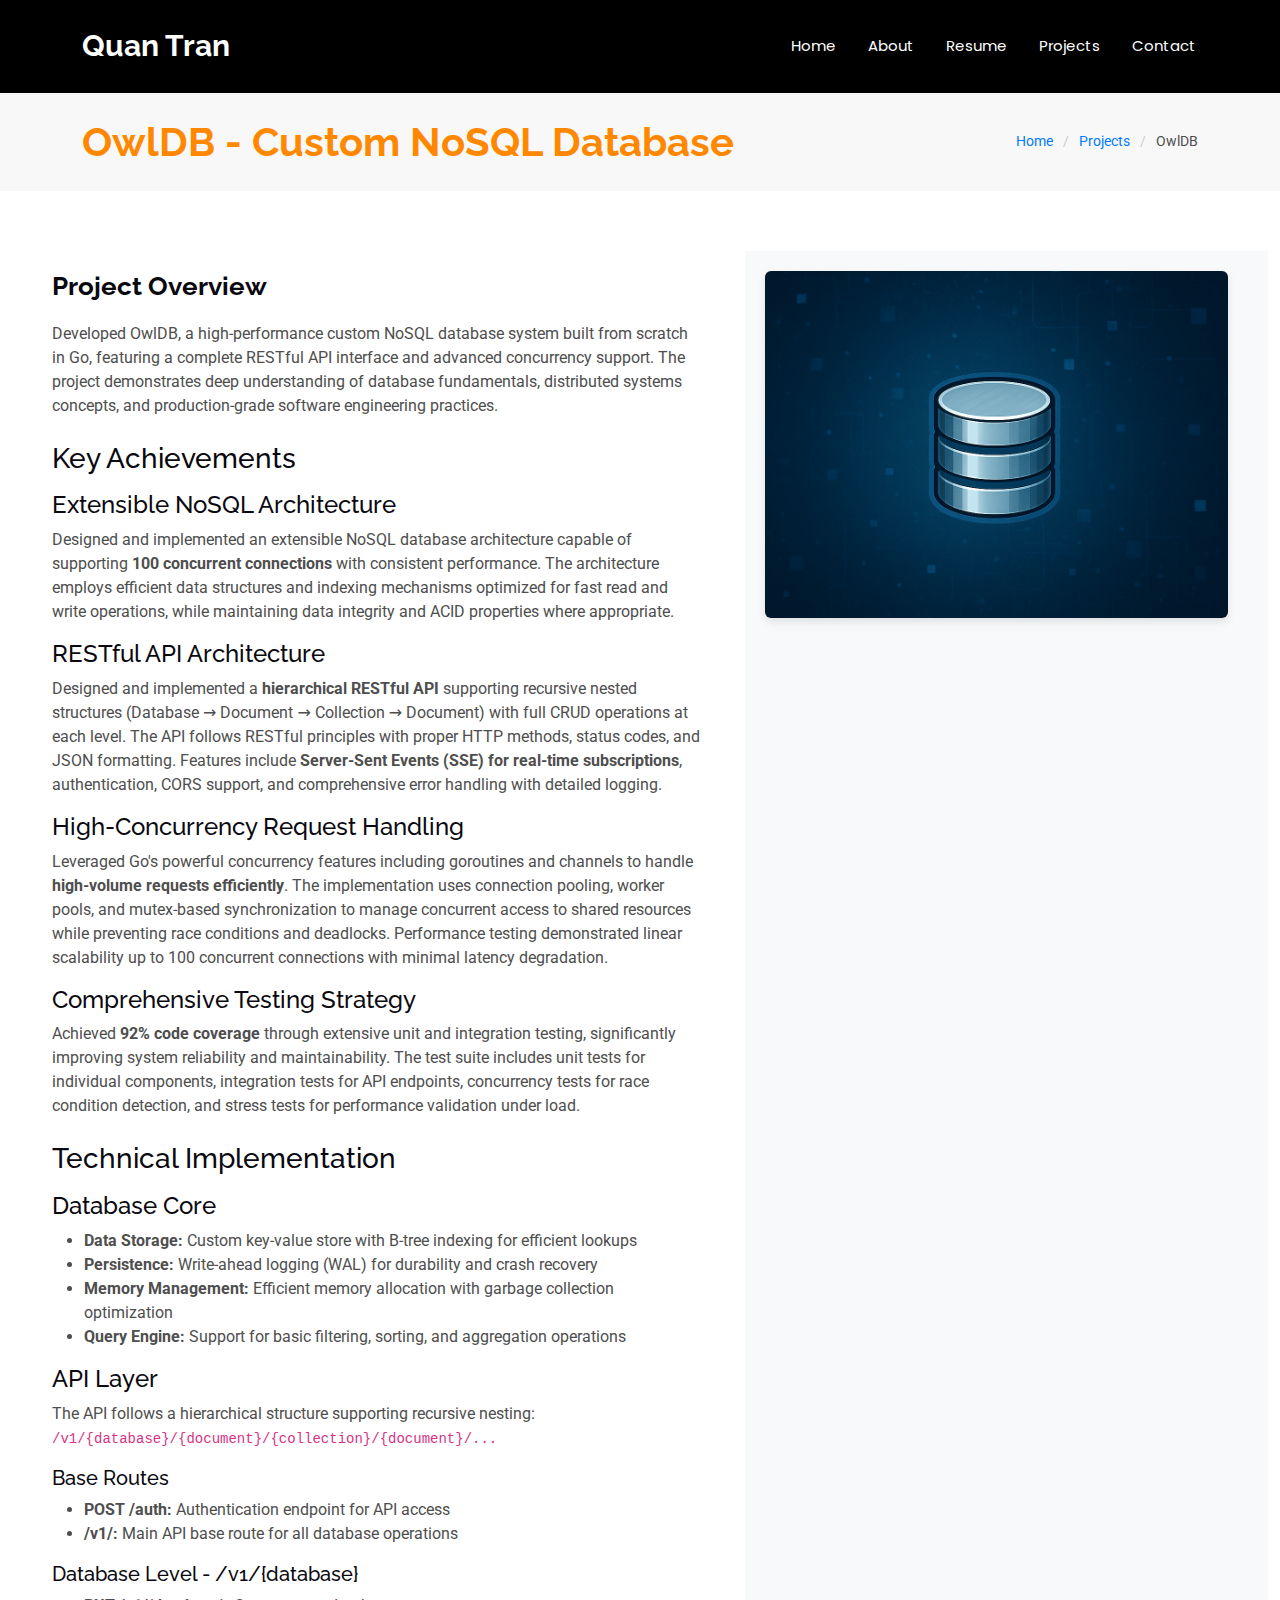
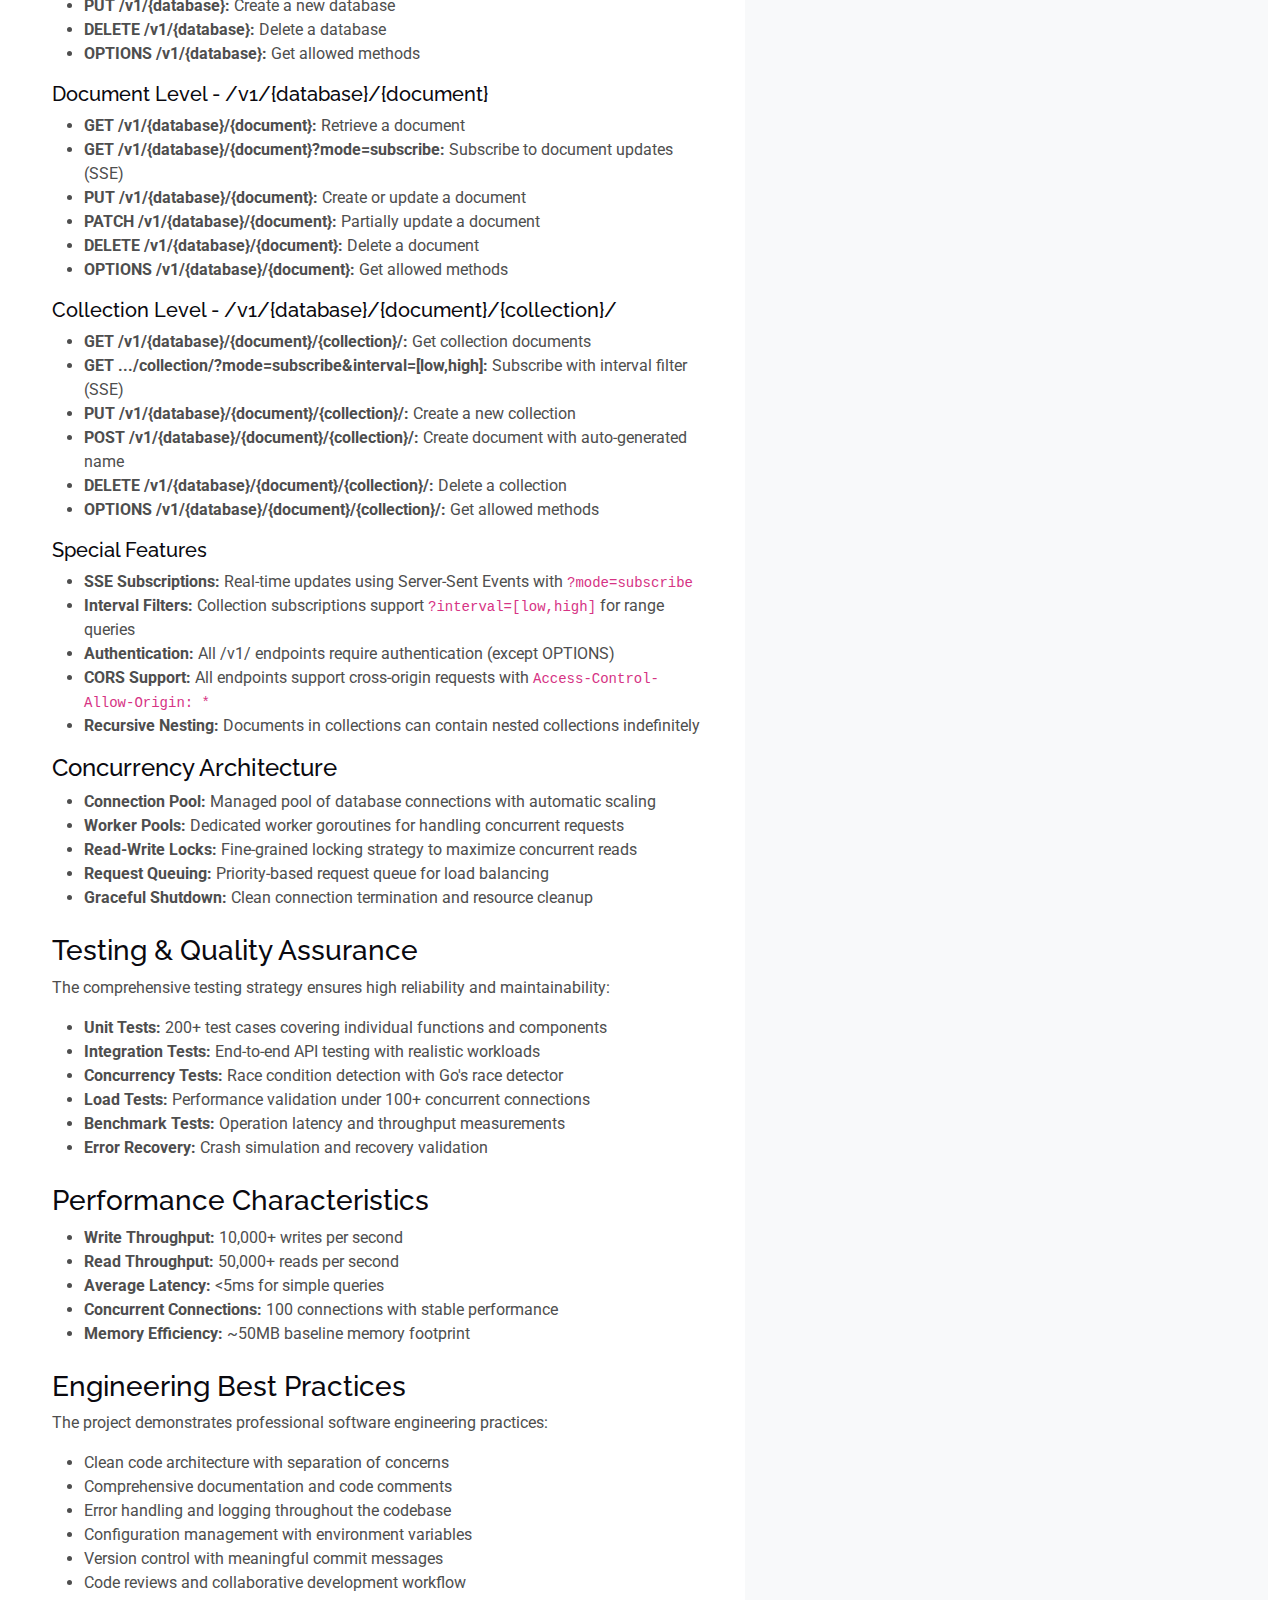
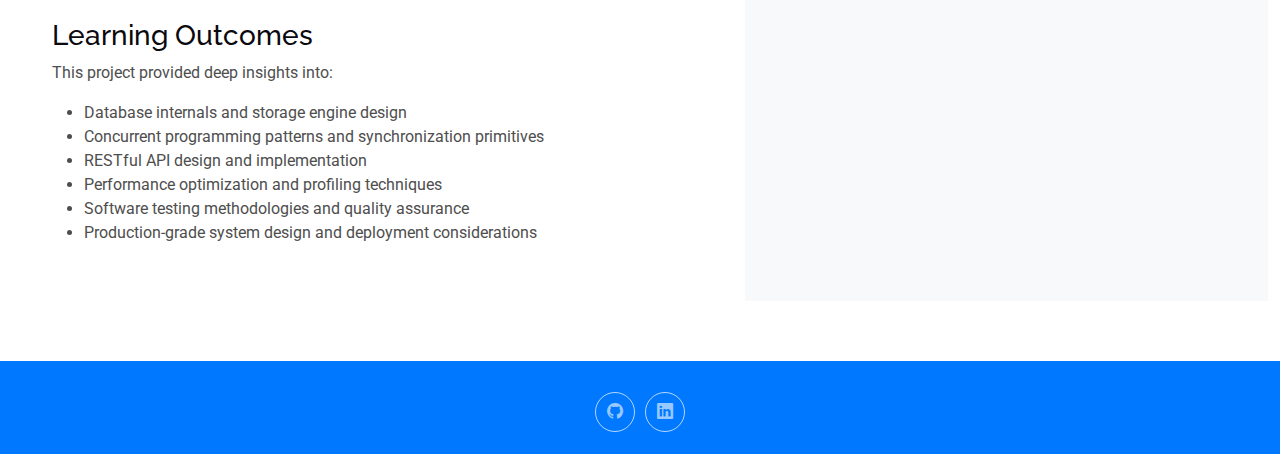
<file: owldb.html>
<!DOCTYPE html>
<html lang="en">

<head>
  <meta charset="utf-8">
  <meta content="width=device-width, initial-scale=1.0" name="viewport">
  <title>OwlDB - Custom NoSQL Database - Quan Tran</title>
  <meta name="description" content="">
  <meta name="keywords" content="">

  <!-- Favicons -->
  <link href="assets/img/favicon.png" rel="icon">
  <link href="assets/img/apple-touch-icon.png" rel="apple-touch-icon">

  <!-- Fonts -->
  <link href="https://fonts.googleapis.com" rel="preconnect">
  <link href="https://fonts.gstatic.com" rel="preconnect" crossorigin>
  <link href="https://fonts.googleapis.com/css2?family=Roboto:ital,wght@0,100;0,300;0,400;0,500;0,700;0,900;1,100;1,300;1,400;1,500;1,700;1,900&family=Poppins:ital,wght@0,100;0,200;0,300;0,400;0,500;0,600;0,700;0,800;0,900;1,100;1,200;1,300;1,400;1,500;1,600;1,700;1,800;1,900&family=Raleway:ital,wght@0,100;0,200;0,300;0,400;0,500;0,600;0,700;0,800;0,900;1,100;1,200;1,300;1,400;1,500;1,600;1,700;1,800;1,900&display=swap" rel="stylesheet">

  <!-- Vendor CSS Files -->
  <link href="assets/vendor/bootstrap/css/bootstrap.min.css" rel="stylesheet">
  <link href="assets/vendor/bootstrap-icons/bootstrap-icons.css" rel="stylesheet">
  <link href="assets/vendor/aos/aos.css" rel="stylesheet">
  <link href="assets/vendor/glightbox/css/glightbox.min.css" rel="stylesheet">
  <link href="assets/vendor/swiper/swiper-bundle.min.css" rel="stylesheet">

  <!-- Main CSS File -->
  <link href="assets/css/main.css" rel="stylesheet">

</head>

<body class="portfolio-details-page">

  <header id="header" class="header d-flex align-items-center sticky-top">
    <div class="container-fluid container-xl position-relative d-flex align-items-center justify-content-between">

      <a href="index.html" class="logo d-flex align-items-center">
        <!-- Uncomment the line below if you also wish to use an image logo -->
        <!-- <img src="assets/img/logo.png" alt=""> -->
        <h1 class="sitename">Quan Tran</h1>
      </a>

      <nav id="navmenu" class="navmenu">
        <ul>
          <li><a href="index.html#hero">Home<br></a></li>
          <li><a href="index.html#about">About</a></li>
          <li><a href="index.html#resume">Resume</a></li>
          <li><a href="index.html#projects">Projects</a></li>
          <li><a href="index.html#contact">Contact</a></li>
        </ul>
        <i class="mobile-nav-toggle d-xl-none bi bi-list"></i>
      </nav>

    </div>
  </header>

  <main class="main">

    <!-- Page Title -->
    <div class="page-title" data-aos="fade">
      <div class="container d-lg-flex justify-content-between align-items-center">
        <h1 class="mb-2 mb-lg-0" style="color: #ff8800; font-size: 2.5rem;">OwlDB - Custom NoSQL Database</h1>
        <nav class="breadcrumbs">
          <ol>
            <li><a href="index.html">Home</a></li>
            <li><a href="index.html#projects">Projects</a></li>
            <li class="current">OwlDB</li>
          </ol>
        </nav>
      </div>
    </div><!-- End Page Title -->

    <!-- Portfolio Details Section -->
    <section id="portfolio-details" class="portfolio-details section">

      <div class="container-fluid" data-aos="fade-up">

        <div class="row g-0">

          <div class="col-lg-7" data-aos="fade-up" style="padding: 20px 40px 40px 40px;">
            <div class="portfolio-description">
              <h2>Project Overview</h2>
              <p>
                Developed OwlDB, a high-performance custom NoSQL database system built from scratch in Go, featuring a complete 
                RESTful API interface and advanced concurrency support. The project demonstrates deep understanding of database 
                fundamentals, distributed systems concepts, and production-grade software engineering practices.
              </p>

              <h3 class="mt-4">Key Achievements</h3>
              
              <h4 class="mt-3">Extensible NoSQL Architecture</h4>
              <p>
                Designed and implemented an extensible NoSQL database architecture capable of supporting <strong>100 concurrent connections</strong> 
                with consistent performance. The architecture employs efficient data structures and indexing mechanisms optimized for 
                fast read and write operations, while maintaining data integrity and ACID properties where appropriate.
              </p>

              <h4 class="mt-3">RESTful API Architecture</h4>
              <p>
                Designed and implemented a <strong>hierarchical RESTful API</strong> supporting recursive nested structures (Database → Document → 
                Collection → Document) with full CRUD operations at each level. The API follows RESTful principles with proper HTTP methods, 
                status codes, and JSON formatting. Features include <strong>Server-Sent Events (SSE) for real-time subscriptions</strong>, authentication, 
                CORS support, and comprehensive error handling with detailed logging.
              </p>

              <h4 class="mt-3">High-Concurrency Request Handling</h4>
              <p>
                Leveraged Go's powerful concurrency features including goroutines and channels to handle <strong>high-volume requests efficiently</strong>. 
                The implementation uses connection pooling, worker pools, and mutex-based synchronization to manage concurrent access 
                to shared resources while preventing race conditions and deadlocks. Performance testing demonstrated linear scalability 
                up to 100 concurrent connections with minimal latency degradation.
              </p>

              <h4 class="mt-3">Comprehensive Testing Strategy</h4>
              <p>
                Achieved <strong>92% code coverage</strong> through extensive unit and integration testing, significantly improving system reliability 
                and maintainability. The test suite includes unit tests for individual components, integration tests for API endpoints, 
                concurrency tests for race condition detection, and stress tests for performance validation under load.
              </p>

              <h3 class="mt-4">Technical Implementation</h3>
              
              <h4 class="mt-3">Database Core</h4>
              <ul>
                <li><strong>Data Storage:</strong> Custom key-value store with B-tree indexing for efficient lookups</li>
                <li><strong>Persistence:</strong> Write-ahead logging (WAL) for durability and crash recovery</li>
                <li><strong>Memory Management:</strong> Efficient memory allocation with garbage collection optimization</li>
                <li><strong>Query Engine:</strong> Support for basic filtering, sorting, and aggregation operations</li>
              </ul>

              <h4 class="mt-3">API Layer</h4>
              <p>
                The API follows a hierarchical structure supporting recursive nesting: <code>/v1/{database}/{document}/{collection}/{document}/...</code>
              </p>
              
              <h5>Base Routes</h5>
              <ul>
                <li><strong>POST /auth:</strong> Authentication endpoint for API access</li>
                <li><strong>/v1/:</strong> Main API base route for all database operations</li>
              </ul>

              <h5>Database Level - /v1/{database}</h5>
              <ul>
                <li><strong>PUT /v1/{database}:</strong> Create a new database</li>
                <li><strong>DELETE /v1/{database}:</strong> Delete a database</li>
                <li><strong>OPTIONS /v1/{database}:</strong> Get allowed methods</li>
              </ul>

              <h5>Document Level - /v1/{database}/{document}</h5>
              <ul>
                <li><strong>GET /v1/{database}/{document}:</strong> Retrieve a document</li>
                <li><strong>GET /v1/{database}/{document}?mode=subscribe:</strong> Subscribe to document updates (SSE)</li>
                <li><strong>PUT /v1/{database}/{document}:</strong> Create or update a document</li>
                <li><strong>PATCH /v1/{database}/{document}:</strong> Partially update a document</li>
                <li><strong>DELETE /v1/{database}/{document}:</strong> Delete a document</li>
                <li><strong>OPTIONS /v1/{database}/{document}:</strong> Get allowed methods</li>
              </ul>

              <h5>Collection Level - /v1/{database}/{document}/{collection}/</h5>
              <ul>
                <li><strong>GET /v1/{database}/{document}/{collection}/:</strong> Get collection documents</li>
                <li><strong>GET .../collection/?mode=subscribe&interval=[low,high]:</strong> Subscribe with interval filter (SSE)</li>
                <li><strong>PUT /v1/{database}/{document}/{collection}/:</strong> Create a new collection</li>
                <li><strong>POST /v1/{database}/{document}/{collection}/:</strong> Create document with auto-generated name</li>
                <li><strong>DELETE /v1/{database}/{document}/{collection}/:</strong> Delete a collection</li>
                <li><strong>OPTIONS /v1/{database}/{document}/{collection}/:</strong> Get allowed methods</li>
              </ul>

              <h5>Special Features</h5>
              <ul>
                <li><strong>SSE Subscriptions:</strong> Real-time updates using Server-Sent Events with <code>?mode=subscribe</code></li>
                <li><strong>Interval Filters:</strong> Collection subscriptions support <code>?interval=[low,high]</code> for range queries</li>
                <li><strong>Authentication:</strong> All /v1/ endpoints require authentication (except OPTIONS)</li>
                <li><strong>CORS Support:</strong> All endpoints support cross-origin requests with <code>Access-Control-Allow-Origin: *</code></li>
                <li><strong>Recursive Nesting:</strong> Documents in collections can contain nested collections indefinitely</li>
              </ul>

              <h4 class="mt-3">Concurrency Architecture</h4>
              <ul>
                <li><strong>Connection Pool:</strong> Managed pool of database connections with automatic scaling</li>
                <li><strong>Worker Pools:</strong> Dedicated worker goroutines for handling concurrent requests</li>
                <li><strong>Read-Write Locks:</strong> Fine-grained locking strategy to maximize concurrent reads</li>
                <li><strong>Request Queuing:</strong> Priority-based request queue for load balancing</li>
                <li><strong>Graceful Shutdown:</strong> Clean connection termination and resource cleanup</li>
              </ul>

              <h3 class="mt-4">Testing & Quality Assurance</h3>
              <p>
                The comprehensive testing strategy ensures high reliability and maintainability:
              </p>
              <ul>
                <li><strong>Unit Tests:</strong> 200+ test cases covering individual functions and components</li>
                <li><strong>Integration Tests:</strong> End-to-end API testing with realistic workloads</li>
                <li><strong>Concurrency Tests:</strong> Race condition detection with Go's race detector</li>
                <li><strong>Load Tests:</strong> Performance validation under 100+ concurrent connections</li>
                <li><strong>Benchmark Tests:</strong> Operation latency and throughput measurements</li>
                <li><strong>Error Recovery:</strong> Crash simulation and recovery validation</li>
              </ul>

              <h3 class="mt-4">Performance Characteristics</h3>
              <ul>
                <li><strong>Write Throughput:</strong> 10,000+ writes per second</li>
                <li><strong>Read Throughput:</strong> 50,000+ reads per second</li>
                <li><strong>Average Latency:</strong> &lt;5ms for simple queries</li>
                <li><strong>Concurrent Connections:</strong> 100 connections with stable performance</li>
                <li><strong>Memory Efficiency:</strong> ~50MB baseline memory footprint</li>
              </ul>

              <h3 class="mt-4">Engineering Best Practices</h3>
              <p>
                The project demonstrates professional software engineering practices:
              </p>
              <ul>
                <li>Clean code architecture with separation of concerns</li>
                <li>Comprehensive documentation and code comments</li>
                <li>Error handling and logging throughout the codebase</li>
                <li>Configuration management with environment variables</li>
                <li>Version control with meaningful commit messages</li>
                <li>Code reviews and collaborative development workflow</li>
              </ul>

              <h3 class="mt-4">Learning Outcomes</h3>
              <p>
                This project provided deep insights into:
              </p>
              <ul>
                <li>Database internals and storage engine design</li>
                <li>Concurrent programming patterns and synchronization primitives</li>
                <li>RESTful API design and implementation</li>
                <li>Performance optimization and profiling techniques</li>
                <li>Software testing methodologies and quality assurance</li>
                <li>Production-grade system design and deployment considerations</li>
              </ul>

            </div>
          </div>

          <div class="col-lg-5 position-relative" data-aos="fade-up" data-aos-delay="100" style="background-color: #f8f9fa; padding: 20px 40px 40px 20px;">
            <div style="position: sticky; top: 60px; width: 100%;">
              <img src="assets/img/portfolio/database.png" class="img-fluid rounded" alt="OwlDB Database" style="width: 100%; box-shadow: 0 4px 8px rgba(0,0,0,0.1);">
              
              <div class="portfolio-info mt-4" style="background: white; padding: 20px; border-radius: 8px;">
                <h3>Project Information</h3>
                <ul>
                  <li><strong>Project Name</strong>: OwlDB</li>
                  <li><strong>Type</strong>: Custom NoSQL Database</li>
                  <li><strong>Duration</strong>: August 2024 - October 2024</li>
                  <li><strong>Category</strong>: Backend Systems / Databases</li>
                </ul>
              </div>

              <div class="portfolio-info mt-4" style="background: white; padding: 20px; border-radius: 8px;">
                <h3>Technologies Used</h3>
                <ul>
                  <li>Go (Golang)</li>
                  <li>RESTful APIs</li>
                  <li>Server-Sent Events (SSE)</li>
                  <li>NoSQL Architecture</li>
                  <li>Concurrent Programming</li>
                  <li>Authentication</li>
                  <li>CORS</li>
                  <li>JSON</li>
                  <li>Unit Testing</li>
                  <li>Integration Testing</li>
                </ul>
              </div>

              <div class="portfolio-info mt-4" style="background: white; padding: 20px; border-radius: 8px;">
                <h3>Key Metrics</h3>
                <ul>
                  <li><strong>Concurrent Connections</strong>: 100</li>
                  <li><strong>API Endpoints</strong>: 15+</li>
                  <li><strong>Code Coverage</strong>: 92%</li>
                  <li><strong>Write Throughput</strong>: 10,000+ ops/sec</li>
                  <li><strong>Read Throughput</strong>: 50,000+ ops/sec</li>
                </ul>
              </div>

              <div class="portfolio-info mt-4" style="background: white; padding: 20px; border-radius: 8px;">
                <h3>Key Features</h3>
                <ul>
                  <li>Custom NoSQL storage engine</li>
                  <li>Hierarchical RESTful API</li>
                  <li>Real-time SSE subscriptions</li>
                  <li>Recursive nested structures</li>
                  <li>Authentication & CORS</li>
                  <li>High-concurrency support</li>
                  <li>B-tree indexing</li>
                  <li>Write-ahead logging</li>
                </ul>
              </div>

              <div class="portfolio-info mt-4" style="background: white; padding: 20px; border-radius: 8px;">
                <h3>Source Code</h3>
                <a href="https://github.com/RICE-COMP318-FALL24/owldb-p1group07" target="_blank" class="btn btn-outline-dark">View on GitHub</a>
              </div>
            </div>
          </div>

        </div>

      </div>

    </section><!-- /Portfolio Details Section -->

  </main>

  <footer id="footer" class="footer accent-background">

    <div class="container">
      <div class="copyright text-center ">
        <p>© <span>Copyright</span> <strong class="px-1 sitename">DevFolio</strong> <span>All Rights Reserved</span></p>
      </div>
      <div class="social-links d-flex justify-content-center">
        <a href="https://github.com/QuanTran255" target="_blank"><i class="bi bi-github"></i></a>
        <a href="https://www.linkedin.com/in/quan-tran-20017626b/" target="_blank"><i class="bi bi-linkedin"></i></a>
      </div>
      <div class="credits">
        Designed by <a href="https://bootstrapmade.com/">BootstrapMade</a>
      </div>
    </div>

  </footer>

  <!-- Scroll Top -->
  <a href="#" id="scroll-top" class="scroll-top d-flex align-items-center justify-content-center"><i class="bi bi-arrow-up-short"></i></a>

  <!-- Preloader -->
  <div id="preloader"></div>

  <!-- Vendor JS Files -->
  <script src="assets/vendor/bootstrap/js/bootstrap.bundle.min.js"></script>
  <script src="assets/vendor/aos/aos.js"></script>
  <script src="assets/vendor/typed.js/typed.umd.js"></script>
  <script src="assets/vendor/waypoints/noframework.waypoints.js"></script>
  <script src="assets/vendor/purecounter/purecounter_vanilla.js"></script>
  <script src="assets/vendor/glightbox/js/glightbox.min.js"></script>
  <script src="assets/vendor/imagesloaded/imagesloaded.pkgd.min.js"></script>
  <script src="assets/vendor/isotope-layout/isotope.pkgd.min.js"></script>
  <script src="assets/vendor/swiper/swiper-bundle.min.js"></script>

  <!-- Main JS File -->
  <script src="assets/js/main.js"></script>

</body>

</html>
</file>
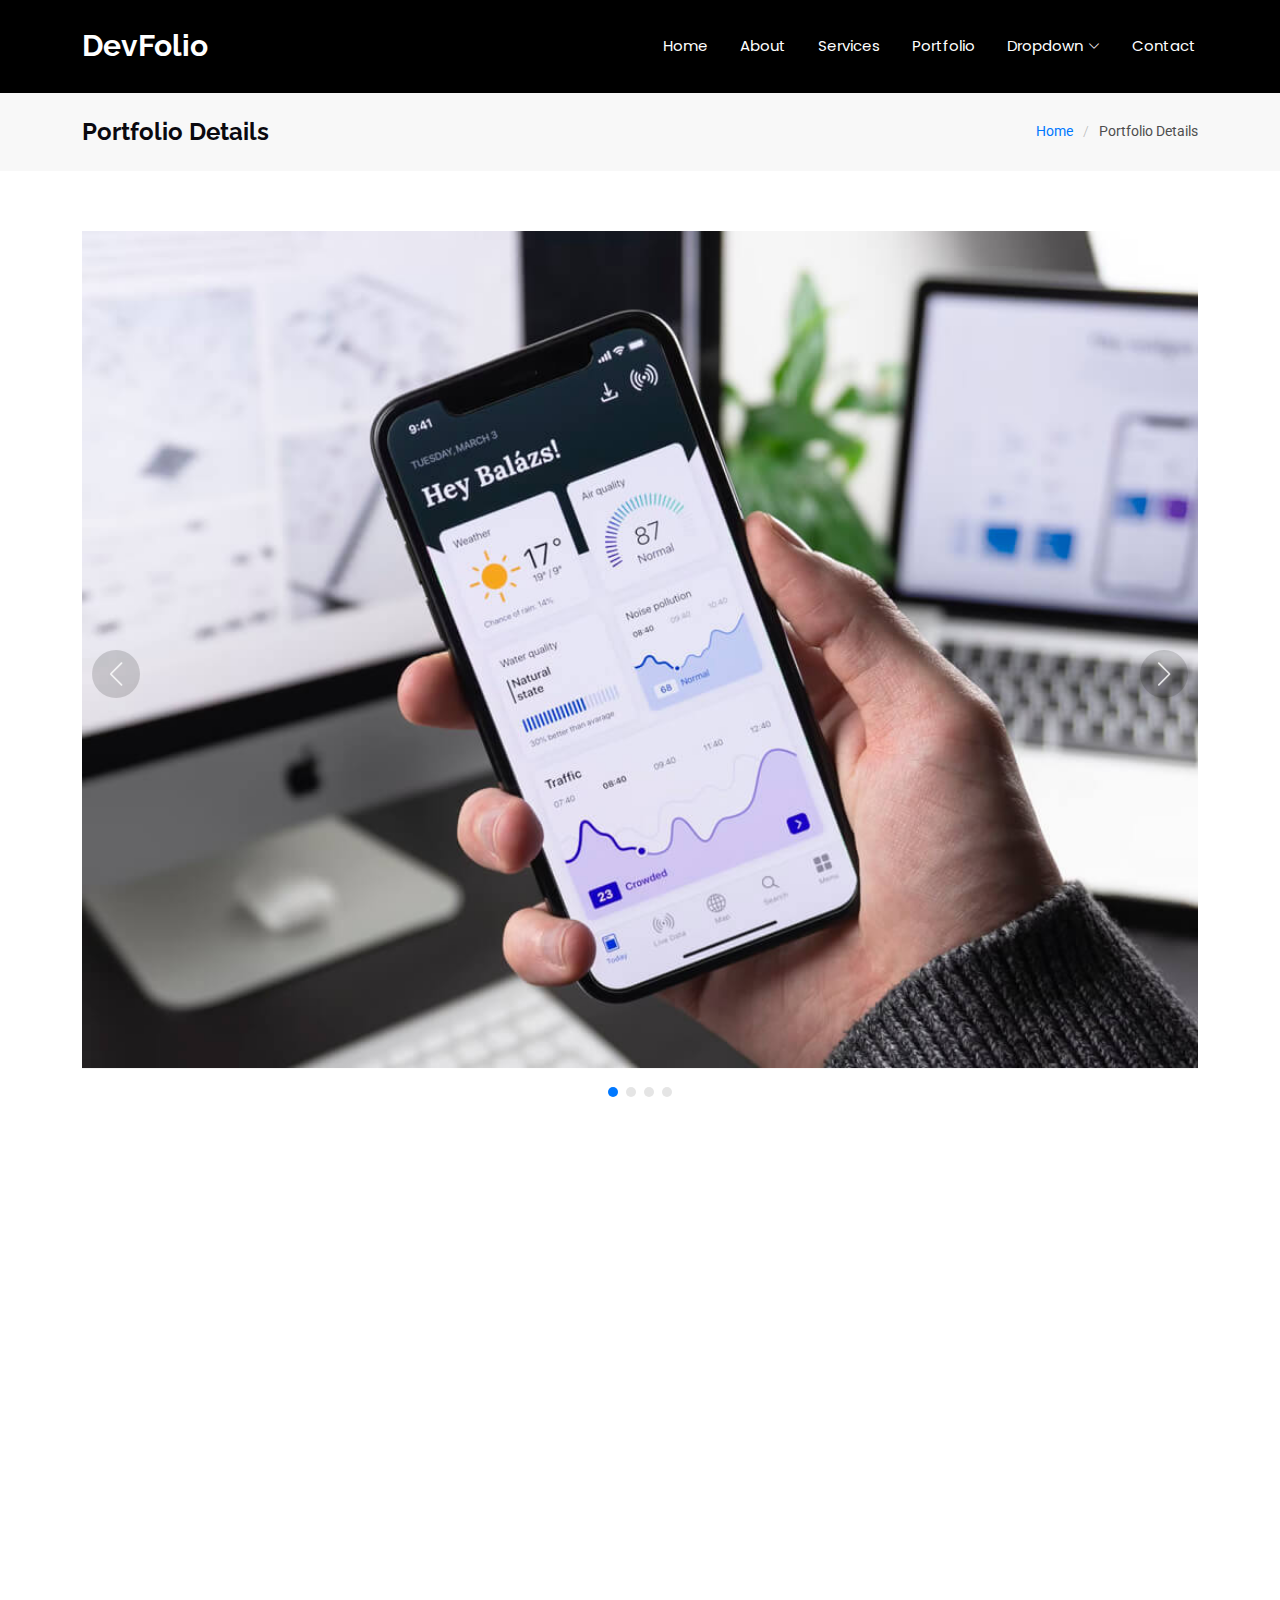
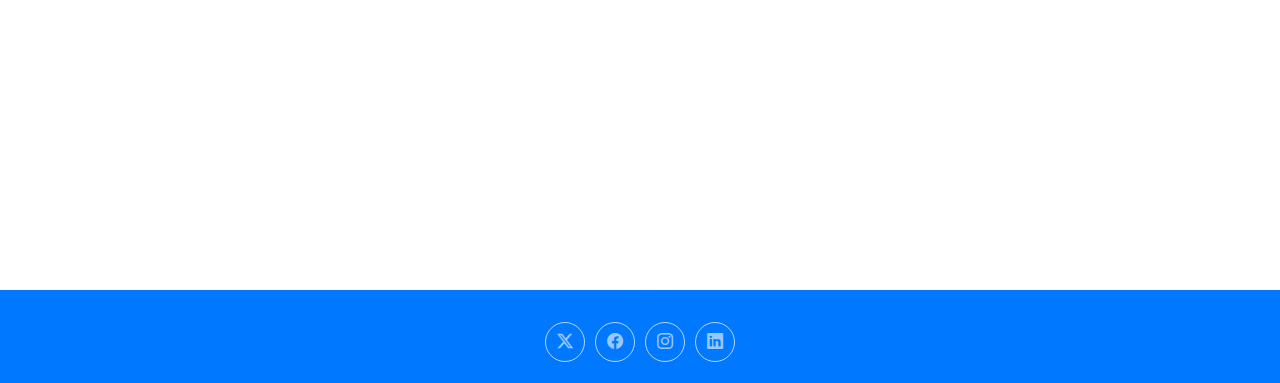
<file: portfolio-details.html>
<!DOCTYPE html>
<html lang="en">

<head>
  <meta charset="utf-8">
  <meta content="width=device-width, initial-scale=1.0" name="viewport">
  <title>Portfolio Details - DevFolio Bootstrap Template</title>
  <meta name="description" content="">
  <meta name="keywords" content="">

  <!-- Favicons -->
  <link href="assets/img/favicon.png" rel="icon">
  <link href="assets/img/apple-touch-icon.png" rel="apple-touch-icon">

  <!-- Fonts -->
  <link href="https://fonts.googleapis.com" rel="preconnect">
  <link href="https://fonts.gstatic.com" rel="preconnect" crossorigin>
  <link href="https://fonts.googleapis.com/css2?family=Roboto:ital,wght@0,100;0,300;0,400;0,500;0,700;0,900;1,100;1,300;1,400;1,500;1,700;1,900&family=Poppins:ital,wght@0,100;0,200;0,300;0,400;0,500;0,600;0,700;0,800;0,900;1,100;1,200;1,300;1,400;1,500;1,600;1,700;1,800;1,900&family=Raleway:ital,wght@0,100;0,200;0,300;0,400;0,500;0,600;0,700;0,800;0,900;1,100;1,200;1,300;1,400;1,500;1,600;1,700;1,800;1,900&display=swap" rel="stylesheet">

  <!-- Vendor CSS Files -->
  <link href="assets/vendor/bootstrap/css/bootstrap.min.css" rel="stylesheet">
  <link href="assets/vendor/bootstrap-icons/bootstrap-icons.css" rel="stylesheet">
  <link href="assets/vendor/aos/aos.css" rel="stylesheet">
  <link href="assets/vendor/glightbox/css/glightbox.min.css" rel="stylesheet">
  <link href="assets/vendor/swiper/swiper-bundle.min.css" rel="stylesheet">

  <!-- Main CSS File -->
  <link href="assets/css/main.css" rel="stylesheet">

  <!-- =======================================================
  * Template Name: DevFolio
  * Template URL: https://bootstrapmade.com/devfolio-bootstrap-portfolio-html-template/
  * Updated: Aug 07 2024 with Bootstrap v5.3.3
  * Author: BootstrapMade.com
  * License: https://bootstrapmade.com/license/
  ======================================================== -->
</head>

<body class="portfolio-details-page">

  <header id="header" class="header d-flex align-items-center sticky-top">
    <div class="container-fluid container-xl position-relative d-flex align-items-center justify-content-between">

      <a href="index.html" class="logo d-flex align-items-center">
        <!-- Uncomment the line below if you also wish to use an image logo -->
        <!-- <img src="assets/img/logo.png" alt=""> -->
        <h1 class="sitename">DevFolio</h1>
      </a>

      <nav id="navmenu" class="navmenu">
        <ul>
          <li><a href="#hero">Home<br></a></li>
          <li><a href="#about">About</a></li>
          <li><a href="#services">Services</a></li>
          <li><a href="#portfolio">Portfolio</a></li>
          <li class="dropdown"><a href="#"><span>Dropdown</span> <i class="bi bi-chevron-down toggle-dropdown"></i></a>
            <ul>
              <li><a href="#">Dropdown 1</a></li>
              <li class="dropdown"><a href="#"><span>Deep Dropdown</span> <i class="bi bi-chevron-down toggle-dropdown"></i></a>
                <ul>
                  <li><a href="#">Deep Dropdown 1</a></li>
                  <li><a href="#">Deep Dropdown 2</a></li>
                  <li><a href="#">Deep Dropdown 3</a></li>
                  <li><a href="#">Deep Dropdown 4</a></li>
                  <li><a href="#">Deep Dropdown 5</a></li>
                </ul>
              </li>
              <li><a href="#">Dropdown 2</a></li>
              <li><a href="#">Dropdown 3</a></li>
              <li><a href="#">Dropdown 4</a></li>
            </ul>
          </li>
          <li><a href="#contact">Contact</a></li>
        </ul>
        <i class="mobile-nav-toggle d-xl-none bi bi-list"></i>
      </nav>

    </div>
  </header>

  <main class="main">

    <!-- Page Title -->
    <div class="page-title" data-aos="fade">
      <div class="container d-lg-flex justify-content-between align-items-center">
        <h1 class="mb-2 mb-lg-0">Portfolio Details</h1>
        <nav class="breadcrumbs">
          <ol>
            <li><a href="index.html">Home</a></li>
            <li class="current">Portfolio Details</li>
          </ol>
        </nav>
      </div>
    </div><!-- End Page Title -->

    <!-- Portfolio Details Section -->
    <section id="portfolio-details" class="portfolio-details section">

      <div class="container" data-aos="fade-up">

        <div class="portfolio-details-slider swiper init-swiper">
          <script type="application/json" class="swiper-config">
            {
              "loop": true,
              "speed": 600,
              "autoplay": {
                "delay": 5000
              },
              "slidesPerView": "auto",
              "navigation": {
                "nextEl": ".swiper-button-next",
                "prevEl": ".swiper-button-prev"
              },
              "pagination": {
                "el": ".swiper-pagination",
                "type": "bullets",
                "clickable": true
              }
            }
          </script>
          <div class="swiper-wrapper align-items-center">

            <div class="swiper-slide">
              <img src="assets/img/portfolio/app-1.jpg" alt="">
            </div>

            <div class="swiper-slide">
              <img src="assets/img/portfolio/product-1.jpg" alt="">
            </div>

            <div class="swiper-slide">
              <img src="assets/img/portfolio/branding-1.jpg" alt="">
            </div>

            <div class="swiper-slide">
              <img src="assets/img/portfolio/books-1.jpg" alt="">
            </div>

          </div>
          <div class="swiper-button-prev"></div>
          <div class="swiper-button-next"></div>
          <div class="swiper-pagination"></div>
        </div>

        <div class="row justify-content-between gy-4 mt-4">

          <div class="col-lg-8" data-aos="fade-up">
            <div class="portfolio-description">
              <h2>This is an example of portfolio details</h2>
              <p>
                Autem ipsum nam porro corporis rerum. Quis eos dolorem eos itaque inventore commodi labore quia quia. Exercitationem repudiandae officiis neque suscipit non officia eaque itaque enim. Voluptatem officia accusantium nesciunt est omnis tempora consectetur dignissimos. Sequi nulla at esse enim cum deserunt eius.
              </p>
              <p>
                Amet consequatur qui dolore veniam voluptatem voluptatem sit. Non aspernatur atque natus ut cum nam et. Praesentium error dolores rerum minus sequi quia veritatis eum. Eos et doloribus doloremque nesciunt molestiae laboriosam.
              </p>

              <div class="testimonial-item">
                <p>
                  <i class="bi bi-quote quote-icon-left"></i>
                  <span>Export tempor illum tamen malis malis eram quae irure esse labore quem cillum quid cillum eram malis quorum velit fore eram velit sunt aliqua noster fugiat irure amet legam anim culpa.</span>
                  <i class="bi bi-quote quote-icon-right"></i>
                </p>
                <div>
                  <img src="assets/img/testimonials/testimonials-2.jpg" class="testimonial-img" alt="">
                  <h3>Sara Wilsson</h3>
                  <h4>Designer</h4>
                </div>
              </div>

              <p>
                Impedit ipsum quae et aliquid doloribus et voluptatem quasi. Perspiciatis occaecati earum et magnam animi. Quibusdam non qui ea vitae suscipit vitae sunt. Repudiandae incidunt cumque minus deserunt assumenda tempore. Delectus voluptas necessitatibus est.
              </p>

              <p>
                Sunt voluptatum sapiente facilis quo odio aut ipsum repellat debitis. Molestiae et autem libero. Explicabo et quod necessitatibus similique quis dolor eum. Numquam eaque praesentium rem et qui nesciunt.
              </p>

            </div>
          </div>

          <div class="col-lg-3" data-aos="fade-up" data-aos-delay="100">
            <div class="portfolio-info">
              <h3>Project information</h3>
              <ul>
                <li><strong>Category</strong> Web design</li>
                <li><strong>Client</strong> ASU Company</li>
                <li><strong>Project date</strong> 01 March, 2020</li>
                <li><strong>Project URL</strong> <a href="#">www.example.com</a></li>
                <li><a href="#" class="btn-visit align-self-start">Visit Website</a></li>
              </ul>
            </div>
          </div>

        </div>

      </div>

    </section><!-- /Portfolio Details Section -->

  </main>

  <footer id="footer" class="footer accent-background">

    <div class="container">
      <div class="copyright text-center ">
        <p>© <span>Copyright</span> <strong class="px-1 sitename">DevFolio</strong> <span>All Rights Reserved</span></p>
      </div>
      <div class="social-links d-flex justify-content-center">
        <a href=""><i class="bi bi-twitter-x"></i></a>
        <a href=""><i class="bi bi-facebook"></i></a>
        <a href=""><i class="bi bi-instagram"></i></a>
        <a href=""><i class="bi bi-linkedin"></i></a>
      </div>
      <div class="credits">
        <!-- All the links in the footer should remain intact. -->
        <!-- You can delete the links only if you've purchased the pro version. -->
        <!-- Licensing information: https://bootstrapmade.com/license/ -->
        <!-- Purchase the pro version with working PHP/AJAX contact form: [buy-url] -->
        Designed by <a href="https://bootstrapmade.com/">BootstrapMade</a>
      </div>
    </div>

  </footer>

  <!-- Scroll Top -->
  <a href="#" id="scroll-top" class="scroll-top d-flex align-items-center justify-content-center"><i class="bi bi-arrow-up-short"></i></a>

  <!-- Preloader -->
  <div id="preloader"></div>

  <!-- Vendor JS Files -->
  <script src="assets/vendor/bootstrap/js/bootstrap.bundle.min.js"></script>
  <script src="assets/vendor/php-email-form/validate.js"></script>
  <script src="assets/vendor/aos/aos.js"></script>
  <script src="assets/vendor/typed.js/typed.umd.js"></script>
  <script src="assets/vendor/waypoints/noframework.waypoints.js"></script>
  <script src="assets/vendor/purecounter/purecounter_vanilla.js"></script>
  <script src="assets/vendor/glightbox/js/glightbox.min.js"></script>
  <script src="assets/vendor/imagesloaded/imagesloaded.pkgd.min.js"></script>
  <script src="assets/vendor/isotope-layout/isotope.pkgd.min.js"></script>
  <script src="assets/vendor/swiper/swiper-bundle.min.js"></script>

  <!-- Main JS File -->
  <script src="assets/js/main.js"></script>

</body>

</html>
</file>
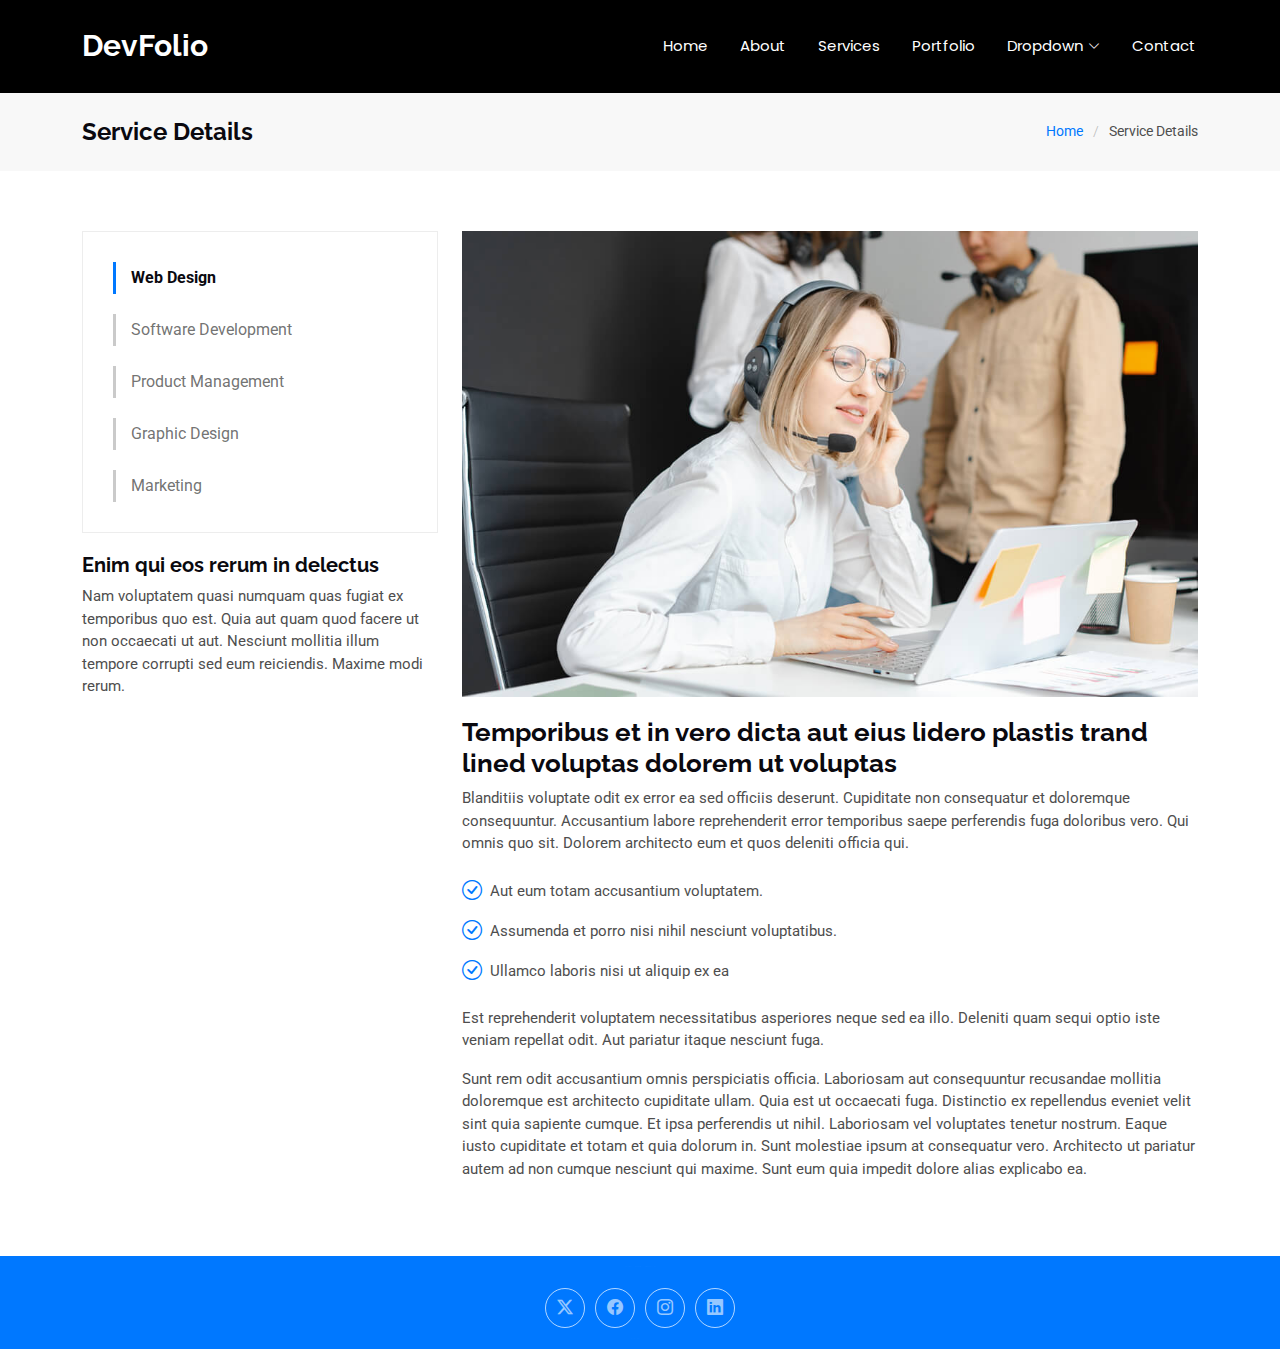
<file: service-details.html>
<!DOCTYPE html>
<html lang="en">

<head>
  <meta charset="utf-8">
  <meta content="width=device-width, initial-scale=1.0" name="viewport">
  <title>Service Details - DevFolio Bootstrap Template</title>
  <meta name="description" content="">
  <meta name="keywords" content="">

  <!-- Favicons -->
  <link href="assets/img/favicon.png" rel="icon">
  <link href="assets/img/apple-touch-icon.png" rel="apple-touch-icon">

  <!-- Fonts -->
  <link href="https://fonts.googleapis.com" rel="preconnect">
  <link href="https://fonts.gstatic.com" rel="preconnect" crossorigin>
  <link href="https://fonts.googleapis.com/css2?family=Roboto:ital,wght@0,100;0,300;0,400;0,500;0,700;0,900;1,100;1,300;1,400;1,500;1,700;1,900&family=Poppins:ital,wght@0,100;0,200;0,300;0,400;0,500;0,600;0,700;0,800;0,900;1,100;1,200;1,300;1,400;1,500;1,600;1,700;1,800;1,900&family=Raleway:ital,wght@0,100;0,200;0,300;0,400;0,500;0,600;0,700;0,800;0,900;1,100;1,200;1,300;1,400;1,500;1,600;1,700;1,800;1,900&display=swap" rel="stylesheet">

  <!-- Vendor CSS Files -->
  <link href="assets/vendor/bootstrap/css/bootstrap.min.css" rel="stylesheet">
  <link href="assets/vendor/bootstrap-icons/bootstrap-icons.css" rel="stylesheet">
  <link href="assets/vendor/aos/aos.css" rel="stylesheet">
  <link href="assets/vendor/glightbox/css/glightbox.min.css" rel="stylesheet">
  <link href="assets/vendor/swiper/swiper-bundle.min.css" rel="stylesheet">

  <!-- Main CSS File -->
  <link href="assets/css/main.css" rel="stylesheet">

  <!-- =======================================================
  * Template Name: DevFolio
  * Template URL: https://bootstrapmade.com/devfolio-bootstrap-portfolio-html-template/
  * Updated: Aug 07 2024 with Bootstrap v5.3.3
  * Author: BootstrapMade.com
  * License: https://bootstrapmade.com/license/
  ======================================================== -->
</head>

<body class="service-details-page">

  <header id="header" class="header d-flex align-items-center sticky-top">
    <div class="container-fluid container-xl position-relative d-flex align-items-center justify-content-between">

      <a href="index.html" class="logo d-flex align-items-center">
        <!-- Uncomment the line below if you also wish to use an image logo -->
        <!-- <img src="assets/img/logo.png" alt=""> -->
        <h1 class="sitename">DevFolio</h1>
      </a>

      <nav id="navmenu" class="navmenu">
        <ul>
          <li><a href="#hero">Home<br></a></li>
          <li><a href="#about">About</a></li>
          <li><a href="#services">Services</a></li>
          <li><a href="#portfolio">Portfolio</a></li>
          <li class="dropdown"><a href="#"><span>Dropdown</span> <i class="bi bi-chevron-down toggle-dropdown"></i></a>
            <ul>
              <li><a href="#">Dropdown 1</a></li>
              <li class="dropdown"><a href="#"><span>Deep Dropdown</span> <i class="bi bi-chevron-down toggle-dropdown"></i></a>
                <ul>
                  <li><a href="#">Deep Dropdown 1</a></li>
                  <li><a href="#">Deep Dropdown 2</a></li>
                  <li><a href="#">Deep Dropdown 3</a></li>
                  <li><a href="#">Deep Dropdown 4</a></li>
                  <li><a href="#">Deep Dropdown 5</a></li>
                </ul>
              </li>
              <li><a href="#">Dropdown 2</a></li>
              <li><a href="#">Dropdown 3</a></li>
              <li><a href="#">Dropdown 4</a></li>
            </ul>
          </li>
          <li><a href="#contact">Contact</a></li>
        </ul>
        <i class="mobile-nav-toggle d-xl-none bi bi-list"></i>
      </nav>

    </div>
  </header>

  <main class="main">

    <!-- Page Title -->
    <div class="page-title" data-aos="fade">
      <div class="container d-lg-flex justify-content-between align-items-center">
        <h1 class="mb-2 mb-lg-0">Service Details</h1>
        <nav class="breadcrumbs">
          <ol>
            <li><a href="index.html">Home</a></li>
            <li class="current">Service Details</li>
          </ol>
        </nav>
      </div>
    </div><!-- End Page Title -->

    <!-- Service Details Section -->
    <section id="service-details" class="service-details section">

      <div class="container">

        <div class="row gy-4">

          <div class="col-lg-4" data-aos="fade-up" data-aos-delay="100">
            <div class="services-list">
              <a href="#" class="active">Web Design</a>
              <a href="#">Software Development</a>
              <a href="#">Product Management</a>
              <a href="#">Graphic Design</a>
              <a href="#">Marketing</a>
            </div>

            <h4>Enim qui eos rerum in delectus</h4>
            <p>Nam voluptatem quasi numquam quas fugiat ex temporibus quo est. Quia aut quam quod facere ut non occaecati ut aut. Nesciunt mollitia illum tempore corrupti sed eum reiciendis. Maxime modi rerum.</p>
          </div>

          <div class="col-lg-8" data-aos="fade-up" data-aos-delay="200">
            <img src="assets/img/services.jpg" alt="" class="img-fluid services-img">
            <h3>Temporibus et in vero dicta aut eius lidero plastis trand lined voluptas dolorem ut voluptas</h3>
            <p>
              Blanditiis voluptate odit ex error ea sed officiis deserunt. Cupiditate non consequatur et doloremque consequuntur. Accusantium labore reprehenderit error temporibus saepe perferendis fuga doloribus vero. Qui omnis quo sit. Dolorem architecto eum et quos deleniti officia qui.
            </p>
            <ul>
              <li><i class="bi bi-check-circle"></i> <span>Aut eum totam accusantium voluptatem.</span></li>
              <li><i class="bi bi-check-circle"></i> <span>Assumenda et porro nisi nihil nesciunt voluptatibus.</span></li>
              <li><i class="bi bi-check-circle"></i> <span>Ullamco laboris nisi ut aliquip ex ea</span></li>
            </ul>
            <p>
              Est reprehenderit voluptatem necessitatibus asperiores neque sed ea illo. Deleniti quam sequi optio iste veniam repellat odit. Aut pariatur itaque nesciunt fuga.
            </p>
            <p>
              Sunt rem odit accusantium omnis perspiciatis officia. Laboriosam aut consequuntur recusandae mollitia doloremque est architecto cupiditate ullam. Quia est ut occaecati fuga. Distinctio ex repellendus eveniet velit sint quia sapiente cumque. Et ipsa perferendis ut nihil. Laboriosam vel voluptates tenetur nostrum. Eaque iusto cupiditate et totam et quia dolorum in. Sunt molestiae ipsum at consequatur vero. Architecto ut pariatur autem ad non cumque nesciunt qui maxime. Sunt eum quia impedit dolore alias explicabo ea.
            </p>
          </div>

        </div>

      </div>

    </section><!-- /Service Details Section -->

  </main>

  <footer id="footer" class="footer accent-background">

    <div class="container">
      <div class="copyright text-center ">
        <p>© <span>Copyright</span> <strong class="px-1 sitename">DevFolio</strong> <span>All Rights Reserved</span></p>
      </div>
      <div class="social-links d-flex justify-content-center">
        <a href=""><i class="bi bi-twitter-x"></i></a>
        <a href=""><i class="bi bi-facebook"></i></a>
        <a href=""><i class="bi bi-instagram"></i></a>
        <a href=""><i class="bi bi-linkedin"></i></a>
      </div>
      <div class="credits">
        <!-- All the links in the footer should remain intact. -->
        <!-- You can delete the links only if you've purchased the pro version. -->
        <!-- Licensing information: https://bootstrapmade.com/license/ -->
        <!-- Purchase the pro version with working PHP/AJAX contact form: [buy-url] -->
        Designed by <a href="https://bootstrapmade.com/">BootstrapMade</a>
      </div>
    </div>

  </footer>

  <!-- Scroll Top -->
  <a href="#" id="scroll-top" class="scroll-top d-flex align-items-center justify-content-center"><i class="bi bi-arrow-up-short"></i></a>

  <!-- Preloader -->
  <div id="preloader"></div>

  <!-- Vendor JS Files -->
  <script src="assets/vendor/bootstrap/js/bootstrap.bundle.min.js"></script>
  <script src="assets/vendor/php-email-form/validate.js"></script>
  <script src="assets/vendor/aos/aos.js"></script>
  <script src="assets/vendor/typed.js/typed.umd.js"></script>
  <script src="assets/vendor/waypoints/noframework.waypoints.js"></script>
  <script src="assets/vendor/purecounter/purecounter_vanilla.js"></script>
  <script src="assets/vendor/glightbox/js/glightbox.min.js"></script>
  <script src="assets/vendor/imagesloaded/imagesloaded.pkgd.min.js"></script>
  <script src="assets/vendor/isotope-layout/isotope.pkgd.min.js"></script>
  <script src="assets/vendor/swiper/swiper-bundle.min.js"></script>

  <!-- Main JS File -->
  <script src="assets/js/main.js"></script>

</body>

</html>
</file>
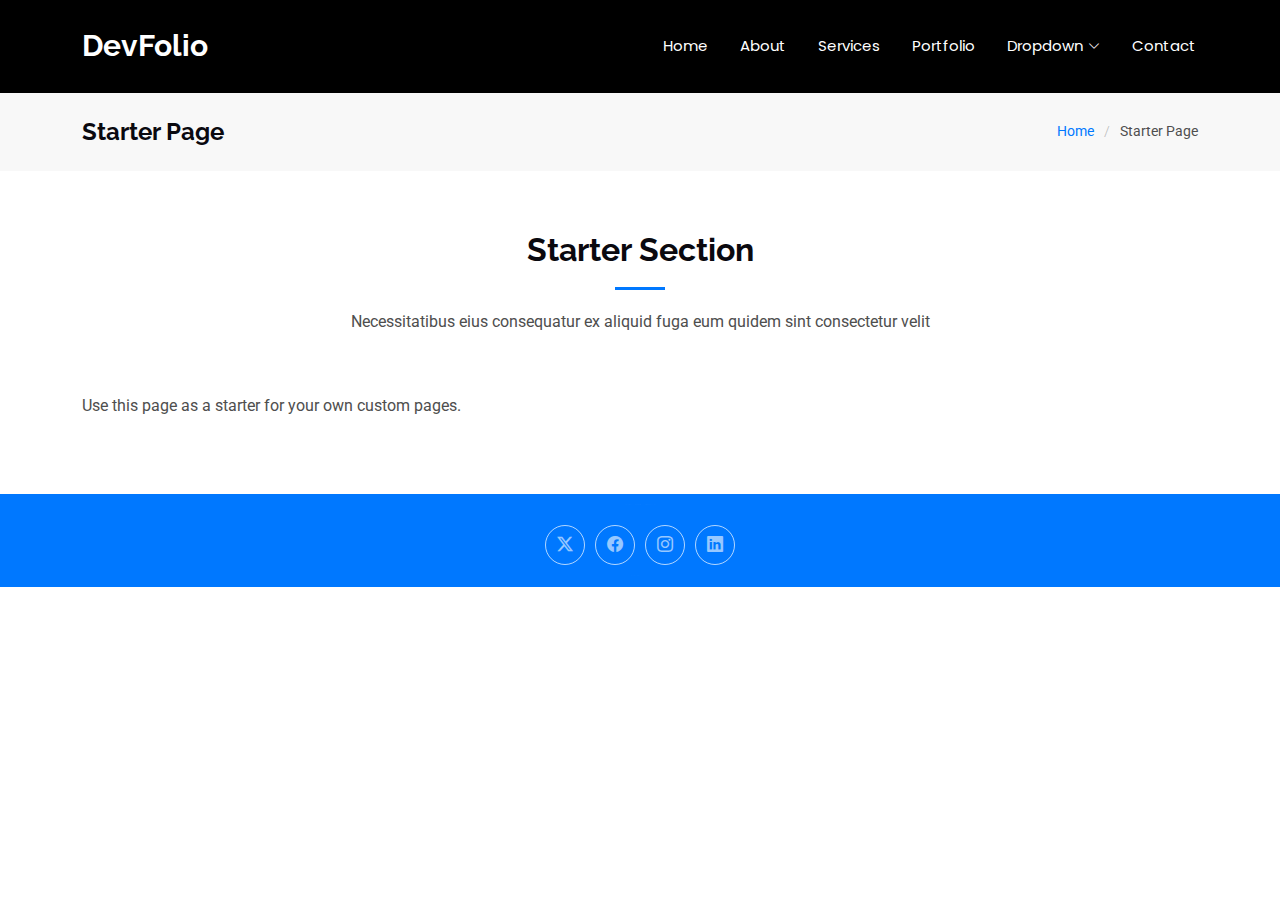
<file: starter-page.html>
<!DOCTYPE html>
<html lang="en">

<head>
  <meta charset="utf-8">
  <meta content="width=device-width, initial-scale=1.0" name="viewport">
  <title>Starter Page - DevFolio Bootstrap Template</title>
  <meta name="description" content="">
  <meta name="keywords" content="">

  <!-- Favicons -->
  <link href="assets/img/favicon.png" rel="icon">
  <link href="assets/img/apple-touch-icon.png" rel="apple-touch-icon">

  <!-- Fonts -->
  <link href="https://fonts.googleapis.com" rel="preconnect">
  <link href="https://fonts.gstatic.com" rel="preconnect" crossorigin>
  <link href="https://fonts.googleapis.com/css2?family=Roboto:ital,wght@0,100;0,300;0,400;0,500;0,700;0,900;1,100;1,300;1,400;1,500;1,700;1,900&family=Poppins:ital,wght@0,100;0,200;0,300;0,400;0,500;0,600;0,700;0,800;0,900;1,100;1,200;1,300;1,400;1,500;1,600;1,700;1,800;1,900&family=Raleway:ital,wght@0,100;0,200;0,300;0,400;0,500;0,600;0,700;0,800;0,900;1,100;1,200;1,300;1,400;1,500;1,600;1,700;1,800;1,900&display=swap" rel="stylesheet">

  <!-- Vendor CSS Files -->
  <link href="assets/vendor/bootstrap/css/bootstrap.min.css" rel="stylesheet">
  <link href="assets/vendor/bootstrap-icons/bootstrap-icons.css" rel="stylesheet">
  <link href="assets/vendor/aos/aos.css" rel="stylesheet">
  <link href="assets/vendor/glightbox/css/glightbox.min.css" rel="stylesheet">
  <link href="assets/vendor/swiper/swiper-bundle.min.css" rel="stylesheet">

  <!-- Main CSS File -->
  <link href="assets/css/main.css" rel="stylesheet">

  <!-- =======================================================
  * Template Name: DevFolio
  * Template URL: https://bootstrapmade.com/devfolio-bootstrap-portfolio-html-template/
  * Updated: Aug 07 2024 with Bootstrap v5.3.3
  * Author: BootstrapMade.com
  * License: https://bootstrapmade.com/license/
  ======================================================== -->
</head>

<body class="starter-page-page">

  <header id="header" class="header d-flex align-items-center sticky-top">
    <div class="container-fluid container-xl position-relative d-flex align-items-center justify-content-between">

      <a href="index.html" class="logo d-flex align-items-center">
        <!-- Uncomment the line below if you also wish to use an image logo -->
        <!-- <img src="assets/img/logo.png" alt=""> -->
        <h1 class="sitename">DevFolio</h1>
      </a>

      <nav id="navmenu" class="navmenu">
        <ul>
          <li><a href="#hero">Home<br></a></li>
          <li><a href="#about">About</a></li>
          <li><a href="#services">Services</a></li>
          <li><a href="#portfolio">Portfolio</a></li>
          <li class="dropdown"><a href="#"><span>Dropdown</span> <i class="bi bi-chevron-down toggle-dropdown"></i></a>
            <ul>
              <li><a href="#">Dropdown 1</a></li>
              <li class="dropdown"><a href="#"><span>Deep Dropdown</span> <i class="bi bi-chevron-down toggle-dropdown"></i></a>
                <ul>
                  <li><a href="#">Deep Dropdown 1</a></li>
                  <li><a href="#">Deep Dropdown 2</a></li>
                  <li><a href="#">Deep Dropdown 3</a></li>
                  <li><a href="#">Deep Dropdown 4</a></li>
                  <li><a href="#">Deep Dropdown 5</a></li>
                </ul>
              </li>
              <li><a href="#">Dropdown 2</a></li>
              <li><a href="#">Dropdown 3</a></li>
              <li><a href="#">Dropdown 4</a></li>
            </ul>
          </li>
          <li><a href="#contact">Contact</a></li>
        </ul>
        <i class="mobile-nav-toggle d-xl-none bi bi-list"></i>
      </nav>

    </div>
  </header>

  <main class="main">

    <!-- Page Title -->
    <div class="page-title" data-aos="fade">
      <div class="container d-lg-flex justify-content-between align-items-center">
        <h1 class="mb-2 mb-lg-0">Starter Page</h1>
        <nav class="breadcrumbs">
          <ol>
            <li><a href="index.html">Home</a></li>
            <li class="current">Starter Page</li>
          </ol>
        </nav>
      </div>
    </div><!-- End Page Title -->

    <!-- Starter Section Section -->
    <section id="starter-section" class="starter-section section">

      <!-- Section Title -->
      <div class="container section-title" data-aos="fade-up">
        <h2>Starter Section</h2>
        <p>Necessitatibus eius consequatur ex aliquid fuga eum quidem sint consectetur velit</p>
      </div><!-- End Section Title -->

      <div class="container" data-aos="fade-up">
        <p>Use this page as a starter for your own custom pages.</p>
      </div>

    </section><!-- /Starter Section Section -->

  </main>

  <footer id="footer" class="footer accent-background">

    <div class="container">
      <div class="copyright text-center ">
        <p>© <span>Copyright</span> <strong class="px-1 sitename">DevFolio</strong> <span>All Rights Reserved</span></p>
      </div>
      <div class="social-links d-flex justify-content-center">
        <a href=""><i class="bi bi-twitter-x"></i></a>
        <a href=""><i class="bi bi-facebook"></i></a>
        <a href=""><i class="bi bi-instagram"></i></a>
        <a href=""><i class="bi bi-linkedin"></i></a>
      </div>
      <div class="credits">
        <!-- All the links in the footer should remain intact. -->
        <!-- You can delete the links only if you've purchased the pro version. -->
        <!-- Licensing information: https://bootstrapmade.com/license/ -->
        <!-- Purchase the pro version with working PHP/AJAX contact form: [buy-url] -->
        Designed by <a href="https://bootstrapmade.com/">BootstrapMade</a>
      </div>
    </div>

  </footer>

  <!-- Scroll Top -->
  <a href="#" id="scroll-top" class="scroll-top d-flex align-items-center justify-content-center"><i class="bi bi-arrow-up-short"></i></a>

  <!-- Preloader -->
  <div id="preloader"></div>

  <!-- Vendor JS Files -->
  <script src="assets/vendor/bootstrap/js/bootstrap.bundle.min.js"></script>
  <script src="assets/vendor/php-email-form/validate.js"></script>
  <script src="assets/vendor/aos/aos.js"></script>
  <script src="assets/vendor/typed.js/typed.umd.js"></script>
  <script src="assets/vendor/waypoints/noframework.waypoints.js"></script>
  <script src="assets/vendor/purecounter/purecounter_vanilla.js"></script>
  <script src="assets/vendor/glightbox/js/glightbox.min.js"></script>
  <script src="assets/vendor/imagesloaded/imagesloaded.pkgd.min.js"></script>
  <script src="assets/vendor/isotope-layout/isotope.pkgd.min.js"></script>
  <script src="assets/vendor/swiper/swiper-bundle.min.js"></script>

  <!-- Main JS File -->
  <script src="assets/js/main.js"></script>

</body>

</html>
</file>
<file: assets/css/main.css>
/**
* Template Name: DevFolio
* Template URL: https://bootstrapmade.com/devfolio-bootstrap-portfolio-html-template/
* Updated: Aug 07 2024 with Bootstrap v5.3.3
* Author: BootstrapMade.com
* License: https://bootstrapmade.com/license/
*/

/*--------------------------------------------------------------
# Font & Color Variables
# Help: https://bootstrapmade.com/color-system/
--------------------------------------------------------------*/
/* Fonts */
:root {
  --default-font: "Roboto",  system-ui, -apple-system, "Segoe UI", Roboto, "Helvetica Neue", Arial, "Noto Sans", "Liberation Sans", sans-serif, "Apple Color Emoji", "Segoe UI Emoji", "Segoe UI Symbol", "Noto Color Emoji";
  --heading-font: "Raleway",  sans-serif;
  --nav-font: "Poppins",  sans-serif;
}

/* Global Colors - The following color variables are used throughout the website. Updating them here will change the color scheme of the entire website */
:root { 
  --background-color: #ffffff; /* Background color for the entire website, including individual sections */
  --default-color: #4e4e4e; /* Default color used for the majority of the text content across the entire website */
  --heading-color: #0a090f; /* Color for headings, subheadings and title throughout the website */
  --accent-color: #0078ff; /* Accent color that represents your brand on the website. It's used for buttons, links, and other elements that need to stand out */
  --surface-color: #ffffff; /* The surface color is used as a background of boxed elements within sections, such as cards, icon boxes, or other elements that require a visual separation from the global background. */
  --contrast-color: #ffffff; /* Contrast color for text, ensuring readability against backgrounds of accent, heading, or default colors. */
}

/* Nav Menu Colors - The following color variables are used specifically for the navigation menu. They are separate from the global colors to allow for more customization options */
:root {
  --nav-color: #ffffff;  /* The default color of the main navmenu links */
  --nav-hover-color: #ffffff; /* Applied to main navmenu links when they are hovered over or active */
  --nav-mobile-background-color: #ffffff; /* Used as the background color for mobile navigation menu */
  --nav-dropdown-background-color: #ffffff; /* Used as the background color for dropdown items that appear when hovering over primary navigation items */
  --nav-dropdown-color: #212529; /* Used for navigation links of the dropdown items in the navigation menu. */
  --nav-dropdown-hover-color: #0078ff; /* Similar to --nav-hover-color, this color is applied to dropdown navigation links when they are hovered over. */
}

/* Color Presets - These classes override global colors when applied to any section or element, providing reuse of the sam color scheme. */

.light-background {
  --background-color: #f9f9f9;
  --surface-color: #ffffff;
}

.dark-background {
  --background-color: #060606;
  --default-color: #ffffff;
  --heading-color: #ffffff;
  --surface-color: #252525;
  --contrast-color: #ffffff;
}

.accent-background {
  --background-color: #0078ff;
  --default-color: #ffffff;
  --heading-color: #ffffff;
  --accent-color: #ffffff;
  --surface-color: #3393ff;
  --contrast-color: #ffffff;
}

/* Smooth scroll */
:root {
  scroll-behavior: smooth;
}

/*--------------------------------------------------------------
# General Styling & Shared Classes
--------------------------------------------------------------*/
body {
  color: var(--default-color);
  background-color: var(--background-color);
  font-family: var(--default-font);
}

a {
  color: var(--accent-color);
  text-decoration: none;
  transition: 0.3s;
}

a:hover {
  color: color-mix(in srgb, var(--accent-color), transparent 25%);
  text-decoration: none;
}

h1,
h2,
h3,
h4,
h5,
h6 {
  color: var(--heading-color);
  font-family: var(--heading-font);
}

/* PHP Email Form Messages
------------------------------*/
.php-email-form .error-message {
  display: none;
  background: #df1529;
  color: #ffffff;
  text-align: left;
  padding: 15px;
  margin-bottom: 24px;
  font-weight: 600;
}

.php-email-form .sent-message {
  display: none;
  color: #ffffff;
  background: #059652;
  text-align: center;
  padding: 15px;
  margin-bottom: 24px;
  font-weight: 600;
}

.php-email-form .loading {
  display: none;
  background: var(--surface-color);
  text-align: center;
  padding: 15px;
  margin-bottom: 24px;
}

.php-email-form .loading:before {
  content: "";
  display: inline-block;
  border-radius: 50%;
  width: 24px;
  height: 24px;
  margin: 0 10px -6px 0;
  border: 3px solid var(--accent-color);
  border-top-color: var(--surface-color);
  animation: php-email-form-loading 1s linear infinite;
}

@keyframes php-email-form-loading {
  0% {
    transform: rotate(0deg);
  }

  100% {
    transform: rotate(360deg);
  }
}

/*--------------------------------------------------------------
# Global Header
--------------------------------------------------------------*/
.header {
  --background-color: #000000;
  --default-color: #ffffff;
  --heading-color: #ffffff;
  color: var(--default-color);
  background-color: var(--background-color);
  padding: 20px 0;
  transition: all 0.5s;
  z-index: 997;
}

.header .logo {
  line-height: 1;
}

.header .logo img {
  max-height: 32px;
  margin-right: 8px;
}

.header .logo h1 {
  font-size: 30px;
  margin: 0;
  font-weight: 700;
  color: var(--heading-color);
}

.scrolled .header {
  box-shadow: 0px 0 18px rgba(0, 0, 0, 0.1);
}

/*--------------------------------------------------------------
# Navigation Menu
--------------------------------------------------------------*/
/* Desktop Navigation */
@media (min-width: 1200px) {
  .navmenu {
    padding: 0;
  }

  .navmenu ul {
    margin: 0;
    padding: 0;
    display: flex;
    list-style: none;
    align-items: center;
  }

  .navmenu li {
    position: relative;
  }

  .navmenu>ul>li {
    white-space: nowrap;
    padding: 15px 14px;
  }

  .navmenu>ul>li:last-child {
    padding-right: 0;
  }

  .navmenu a,
  .navmenu a:focus {
    color: var(--nav-color);
    font-size: 15px;
    padding: 0 2px;
    font-family: var(--nav-font);
    font-weight: 400;
    display: flex;
    align-items: center;
    justify-content: space-between;
    white-space: nowrap;
    transition: 0.3s;
    position: relative;
  }

  .navmenu a i,
  .navmenu a:focus i {
    font-size: 12px;
    line-height: 0;
    margin-left: 5px;
    transition: 0.3s;
  }

  .navmenu>ul>li>a:before {
    content: "";
    position: absolute;
    width: 100%;
    height: 2px;
    bottom: -6px;
    left: 0;
    background-color: var(--nav-hover-color);
    visibility: hidden;
    width: 0px;
    transition: all 0.3s ease-in-out 0s;
  }

  .navmenu a:hover:before,
  .navmenu li:hover>a:before,
  .navmenu .active:before {
    visibility: visible;
    width: 100%;
  }

  .navmenu li:hover>a,
  .navmenu .active,
  .navmenu .active:focus {
    color: var(--nav-hover-color);
  }

  .navmenu .dropdown ul {
    margin: 0;
    padding: 10px 0;
    background: var(--nav-dropdown-background-color);
    display: block;
    position: absolute;
    visibility: hidden;
    left: 14px;
    top: 130%;
    opacity: 0;
    transition: 0.3s;
    border-radius: 4px;
    z-index: 99;
    box-shadow: 0px 0px 30px rgba(0, 0, 0, 0.1);
  }

  .navmenu .dropdown ul li {
    min-width: 200px;
  }

  .navmenu .dropdown ul a {
    padding: 10px 20px;
    font-size: 15px;
    text-transform: none;
    color: var(--nav-dropdown-color);
  }

  .navmenu .dropdown ul a i {
    font-size: 12px;
  }

  .navmenu .dropdown ul a:hover,
  .navmenu .dropdown ul .active:hover,
  .navmenu .dropdown ul li:hover>a {
    color: var(--nav-dropdown-hover-color);
  }

  .navmenu .dropdown:hover>ul {
    opacity: 1;
    top: 100%;
    visibility: visible;
  }

  .navmenu .dropdown .dropdown ul {
    top: 0;
    left: -90%;
    visibility: hidden;
  }

  .navmenu .dropdown .dropdown:hover>ul {
    opacity: 1;
    top: 0;
    left: -100%;
    visibility: visible;
  }
}

/* Mobile Navigation */
@media (max-width: 1199px) {
  .mobile-nav-toggle {
    color: var(--nav-color);
    font-size: 28px;
    line-height: 0;
    margin-right: 10px;
    cursor: pointer;
    transition: color 0.3s;
  }

  .navmenu {
    padding: 0;
    z-index: 9997;
  }

  .navmenu ul {
    display: none;
    list-style: none;
    position: absolute;
    inset: 60px 20px 20px 20px;
    padding: 10px 0;
    margin: 0;
    border-radius: 6px;
    background-color: var(--nav-mobile-background-color);
    border: 1px solid color-mix(in srgb, var(--default-color), transparent 90%);
    box-shadow: none;
    overflow-y: auto;
    transition: 0.3s;
    z-index: 9998;
  }

  .navmenu a,
  .navmenu a:focus {
    color: var(--nav-dropdown-color);
    padding: 10px 20px;
    font-family: var(--nav-font);
    font-size: 17px;
    font-weight: 500;
    display: flex;
    align-items: center;
    justify-content: space-between;
    white-space: nowrap;
    transition: 0.3s;
  }

  .navmenu a i,
  .navmenu a:focus i {
    font-size: 12px;
    line-height: 0;
    margin-left: 5px;
    width: 30px;
    height: 30px;
    display: flex;
    align-items: center;
    justify-content: center;
    border-radius: 50%;
    transition: 0.3s;
    background-color: color-mix(in srgb, var(--accent-color), transparent 90%);
  }

  .navmenu a i:hover,
  .navmenu a:focus i:hover {
    background-color: var(--accent-color);
    color: var(--contrast-color);
  }

  .navmenu a:hover,
  .navmenu .active,
  .navmenu .active:focus {
    color: var(--nav-dropdown-hover-color);
  }

  .navmenu .active i,
  .navmenu .active:focus i {
    background-color: var(--accent-color);
    color: var(--contrast-color);
    transform: rotate(180deg);
  }

  .navmenu .dropdown ul {
    position: static;
    display: none;
    z-index: 99;
    padding: 10px 0;
    margin: 10px 20px;
    background-color: var(--nav-dropdown-background-color);
    transition: all 0.5s ease-in-out;
  }

  .navmenu .dropdown ul ul {
    background-color: rgba(33, 37, 41, 0.1);
  }

  .navmenu .dropdown>.dropdown-active {
    display: block;
    background-color: rgba(33, 37, 41, 0.03);
  }

  .mobile-nav-active {
    overflow: hidden;
  }

  .mobile-nav-active .mobile-nav-toggle {
    color: #fff;
    position: absolute;
    font-size: 32px;
    top: 15px;
    right: 15px;
    margin-right: 0;
    z-index: 9999;
  }

  .mobile-nav-active .navmenu {
    position: fixed;
    overflow: hidden;
    inset: 0;
    background: rgba(33, 37, 41, 0.8);
    transition: 0.3s;
  }

  .mobile-nav-active .navmenu>ul {
    display: block;
  }
}

/*--------------------------------------------------------------
# Global Footer
--------------------------------------------------------------*/
.footer {
  color: var(--default-color);
  background-color: var(--background-color);
  font-size: 1px;
  padding: 10px 0;
  position: relative;
}

.footer .copyright p {
  margin-bottom: 0;
  opacity: 0.05;
}

.footer .social-links {
  margin-top: 20px;
}

.footer .social-links a {
  display: flex;
  align-items: center;
  justify-content: center;
  width: 40px;
  height: 40px;
  border-radius: 50%;
  border: 1px solid color-mix(in srgb, var(--default-color), transparent 30%);
  font-size: 16px;
  color: color-mix(in srgb, var(--default-color), transparent 40%);
  margin: 0 5px;
  transition: 0.3s;
}

.footer .social-links a:hover {
  color: var(--default-color);
  border-color: var(--default-color);
}

.footer .credits {
  margin-top: 10px;
  font-size: 1px;
  opacity: 0.05;
  pointer-events: none;
  text-align: center;
}

.footer .credits a {
  color: color-mix(in srgb, var(--default-color), transparent 90%);
  text-decoration: none;
}

.footer .credits:hover {
  opacity: 0.5;
}

/*--------------------------------------------------------------
# Preloader
--------------------------------------------------------------*/
#preloader {
  position: fixed;
  inset: 0;
  z-index: 999999;
  overflow: hidden;
  background: var(--background-color);
  transition: all 0.6s ease-out;
}

#preloader:before {
  content: "";
  position: fixed;
  top: calc(50% - 30px);
  left: calc(50% - 30px);
  border: 6px solid #ffffff;
  border-color: var(--accent-color) transparent var(--accent-color) transparent;
  border-radius: 50%;
  width: 60px;
  height: 60px;
  animation: animate-preloader 1.5s linear infinite;
}

@keyframes animate-preloader {
  0% {
    transform: rotate(0deg);
  }

  100% {
    transform: rotate(360deg);
  }
}

/*--------------------------------------------------------------
# Scroll Top Button
--------------------------------------------------------------*/
.scroll-top {
  position: fixed;
  visibility: hidden;
  opacity: 0;
  right: 15px;
  bottom: -15px;
  z-index: 99999;
  background-color: var(--accent-color);
  width: 44px;
  height: 44px;
  border-radius: 50px;
  transition: all 0.4s;
}

.scroll-top i {
  font-size: 24px;
  color: var(--contrast-color);
  line-height: 0;
}

.scroll-top:hover {
  background-color: color-mix(in srgb, var(--accent-color), transparent 20%);
  color: var(--contrast-color);
}

.scroll-top.active {
  visibility: visible;
  opacity: 1;
  bottom: 15px;
}

/*--------------------------------------------------------------
# Disable aos animation delay on mobile devices
--------------------------------------------------------------*/
@media screen and (max-width: 768px) {
  [data-aos-delay] {
    transition-delay: 0 !important;
  }
}

/*--------------------------------------------------------------
# Global Page Titles & Breadcrumbs
--------------------------------------------------------------*/
.page-title {
  --background-color: color-mix(in srgb, var(--default-color), transparent 96%);
  color: var(--default-color);
  background-color: var(--background-color);
  padding: 25px 0;
  position: relative;
}

.page-title h1 {
  font-size: 24px;
  font-weight: 700;
}

.page-title .breadcrumbs ol {
  display: flex;
  flex-wrap: wrap;
  list-style: none;
  padding: 0;
  margin: 0;
  font-size: 14px;
  font-weight: 400;
}

.page-title .breadcrumbs ol li+li {
  padding-left: 10px;
}

.page-title .breadcrumbs ol li+li::before {
  content: "/";
  display: inline-block;
  padding-right: 10px;
  color: color-mix(in srgb, var(--default-color), transparent 70%);
}

/*--------------------------------------------------------------
# Global Sections
--------------------------------------------------------------*/
section,
.section {
  color: var(--default-color);
  background-color: var(--background-color);
  padding: 60px 0;
  scroll-margin-top: 92px;
  overflow: clip;
}

@media (max-width: 1199px) {

  section,
  .section {
    scroll-margin-top: 76px;
  }
}

/*--------------------------------------------------------------
# Global Section Titles
--------------------------------------------------------------*/
.section-title {
  text-align: center;
  padding-bottom: 60px;
  position: relative;
}

.section-title h2 {
  font-size: 32px;
  font-weight: 700;
  margin-bottom: 20px;
  padding-bottom: 20px;
  position: relative;
}

.section-title h2:after {
  content: "";
  position: absolute;
  display: block;
  width: 50px;
  height: 3px;
  background: var(--accent-color);
  left: 0;
  right: 0;
  bottom: 0;
  margin: auto;
}

.section-title p {
  margin-bottom: 0;
}

/*--------------------------------------------------------------
# Hero Section
--------------------------------------------------------------*/
.hero {
  width: 100%;
  min-height: calc(100vh - 92px);
  position: relative;
  padding: 60px 0;
  display: flex;
  align-items: center;
  justify-content: center;
}

.hero img {
  position: absolute;
  inset: 0;
  display: block;
  width: 100%;
  height: 100%;
  object-fit: cover;
  z-index: 1;
}

.hero:before {
  content: "";
  background: color-mix(in srgb, var(--background-color), transparent 30%);
  position: absolute;
  inset: 0;
  z-index: 2;
}

.hero .container {
  position: relative;
  z-index: 3;
}

.hero h2 {
  margin: 0;
  font-size: 64px;
  font-weight: 700;
}

.hero p {
  margin: 5px 0 0 0;
  font-size: 36px;
  font-weight: 600;
}

.hero p span {
  letter-spacing: 1px;
}

@media (max-width: 768px) {
  .hero h2 {
    font-size: 32px;
  }

  .hero p {
    font-size: 20px;
  }
}

/*--------------------------------------------------------------
# About Section
--------------------------------------------------------------*/
.about .container {
  background-color: var(--surface-color);
  box-shadow: 0px 2px 15px rgba(0, 0, 0, 0.1);
  padding: 30px;
}

.about .skills-content h5 {
  font-size: 18px;
  font-weight: 700;
  margin: 30px 0 15px 0;
}

.about .progress {
  height: 36px;
  display: block;
  background: none;
  border-radius: 0;
  margin-top: 15px;
}

.about .progress .skill {
  color: var(--default-color);
  padding: 0;
  margin: 0 0 6px 0;
  text-transform: uppercase;
  display: block;
  font-weight: 600;
  font-family: var(--heading-font);
}

.about .progress .skill .val {
  float: right;
  font-style: normal;
}

.about .progress-bar-wrap {
  background: color-mix(in srgb, var(--default-color), transparent 90%);
  height: 10px;
}

.about .progress-bar {
  width: 1px;
  height: 10px;
  transition: 0.9s;
  background-color: var(--accent-color);
}

.about .about-me h4 {
  font-size: 28px;
  position: relative;
  padding-bottom: 10px;
  margin-bottom: 30px;
  font-weight: 700;
}

.about .about-me h4:after {
  content: "";
  position: absolute;
  display: block;
  width: 64px;
  height: 3px;
  background: var(--accent-color);
  left: 0;
  bottom: 0;
  margin: auto;
}

.about .about-me p {
  font-size: 18px;
}

/*--------------------------------------------------------------
# Resume Section
--------------------------------------------------------------*/
.resume .resume-title {
  color: var(--heading-color);
  font-size: 26px;
  font-weight: 700;
  margin-top: 20px;
  margin-bottom: 20px;
}

.resume .resume-item {
  padding: 0 0 20px 20px;
  margin-top: -2px;
  border-left: 2px solid var(--accent-color);
  position: relative;
}

.resume .resume-item h4 {
  line-height: 18px;
  font-size: 18px;
  font-weight: 600;
  text-transform: uppercase;
  color: color-mix(in srgb, var(--default-color), transparent 20%);
  margin-bottom: 10px;
}

.resume .resume-item h5 {
  font-size: 16px;
  padding: 5px 15px;
  display: inline-block;
  font-weight: 600;
  margin-bottom: 10px;
}

.resume .resume-item ul {
  padding-left: 20px;
}

.resume .resume-item ul li {
  padding-bottom: 10px;
}

.resume .resume-item:last-child {
  padding-bottom: 0;
}

.resume .resume-item::before {
  content: "";
  position: absolute;
  width: 16px;
  height: 16px;
  border-radius: 50px;
  left: -9px;
  top: 0;
  background: var(--background-color);
  border: 2px solid var(--accent-color);
}

/*--------------------------------------------------------------
# Services Section
--------------------------------------------------------------*/
.services .service-item {
  background-color: var(--surface-color);
  box-shadow: 0px 5px 90px 0px rgba(0, 0, 0, 0.1);
  padding: 60px 30px;
  transition: all ease-in-out 0.3s;
  border-radius: 18px;
  border-bottom: 5px solid var(--surface-color);
  height: 100%;
}

.services .service-item .icon {
  color: var(--contrast-color);
  background: var(--accent-color);
  margin: 0;
  width: 64px;
  height: 64px;
  border-radius: 50px;
  display: flex;
  align-items: center;
  justify-content: center;
  margin-bottom: 20px;
  font-size: 28px;
  transition: ease-in-out 0.3s;
}

.services .service-item h3 {
  font-weight: 700;
  margin: 10px 0 15px 0;
  font-size: 22px;
  transition: ease-in-out 0.3s;
}

.services .service-item p {
  line-height: 24px;
  font-size: 14px;
  margin-bottom: 0;
}

@media (min-width: 1365px) {
  .services .service-item:hover {
    transform: translateY(-10px);
    border-color: var(--accent-color);
  }

  .services .service-item:hover h3 {
    color: var(--accent-color);
  }
}

/*--------------------------------------------------------------
# Stats Section
--------------------------------------------------------------*/
.stats {
  position: relative;
  padding: 120px 0;
}

.stats img {
  position: absolute;
  inset: 0;
  display: block;
  width: 100%;
  height: 100%;
  object-fit: cover;
  z-index: 1;
}

.stats:before {
  content: "";
  background: color-mix(in srgb, var(--background-color), transparent 40%);
  position: absolute;
  inset: 0;
  z-index: 2;
}

.stats .container {
  position: relative;
  z-index: 3;
}

.stats .stats-item {
  padding: 30px;
  width: 100%;
}

.stats .stats-item span {
  font-size: 48px;
  display: block;
  color: var(--default-color);
  font-weight: 700;
}

.stats .stats-item p {
  padding: 0;
  margin: 0;
  font-family: var(--heading-font);
  font-size: 16px;
  font-weight: 700;
  color: color-mix(in srgb, var(--default-color), transparent 40%);
}

/*--------------------------------------------------------------
# Portfolio Section
--------------------------------------------------------------*/
.portfolio .portfolio-filters {
  padding: 0;
  margin: 0 auto 20px auto;
  list-style: none;
  text-align: center;
}

.portfolio .portfolio-filters li {
  cursor: pointer;
  display: inline-block;
  padding: 0;
  font-size: 16px;
  font-weight: 600;
  margin: 0 10px;
  line-height: 1;
  text-transform: uppercase;
  margin-bottom: 5px;
  transition: all 0.3s ease-in-out;
}

.portfolio .portfolio-filters li:hover,
.portfolio .portfolio-filters li.filter-active {
  color: var(--accent-color);
}

.portfolio .portfolio-filters li:first-child {
  margin-left: 0;
}

.portfolio .portfolio-filters li:last-child {
  margin-right: 0;
}

@media (max-width: 575px) {
  .portfolio .portfolio-filters li {
    font-size: 14px;
    margin: 0 5px;
  }
}

.portfolio .portfolio-item {
  position: relative;
}

.portfolio .portfolio-item .portfolio-info {
  opacity: 0;
  position: absolute;
  left: 30px;
  right: 30px;
  bottom: 0;
  z-index: 3;
  transition: all ease-in-out 0.3s;
  background: color-mix(in srgb, var(--background-color), transparent 10%);
  padding: 15px;
}

.portfolio .portfolio-item .portfolio-info h4 {
  font-size: 18px;
  font-weight: 600;
  padding-right: 50px;
}

.portfolio .portfolio-item .portfolio-info p {
  color: color-mix(in srgb, var(--default-color), transparent 30%);
  font-size: 14px;
  margin-bottom: 0;
  padding-right: 50px;
}

.portfolio .portfolio-item .portfolio-info .preview-link,
.portfolio .portfolio-item .portfolio-info .details-link {
  position: absolute;
  right: 50px;
  font-size: 24px;
  top: calc(50% - 14px);
  color: color-mix(in srgb, var(--default-color), transparent 30%);
  transition: 0.3s;
  line-height: 0;
}

.portfolio .portfolio-item .portfolio-info .preview-link:hover,
.portfolio .portfolio-item .portfolio-info .details-link:hover {
  color: var(--accent-color);
}

.portfolio .portfolio-item .portfolio-info .details-link {
  right: 14px;
  font-size: 28px;
}

.portfolio .portfolio-item:hover .portfolio-info {
  opacity: 1;
  bottom: 20px;
}




.portfolio-wrap {
  position: relative;
  overflow: hidden;
}

.portfolio-info {
  position: absolute;
  inset: 0;
  background-color: rgba(0, 0, 0, 0.85);
  color: white;
  padding: 20px;
  opacity: 0;
  transition: opacity 0.3s ease;
  z-index: 2;
}

.portfolio-wrap:hover .portfolio-info {
  opacity: 1;
}

.portfolio-info h4 {
  color: #fff;
  font-size: 20px;
  font-weight: 600;
}

.portfolio-info ul {
  padding-left: 20px;
  margin-bottom: 10px;
  font-size: 14px;
}

.portfolio-info a.btn {
  font-size: 14px;
  border-radius: 20px;
}

.project-overlay {
  position: absolute;
  top: 10px;
  left: 10px;
  background: rgba(0, 0, 0, 0.85);
  padding: 10px 16px;
  border-radius: 6px;
  color: #fff;
  max-height: 40px;
  width: auto;
  overflow: hidden;
  z-index: 2;
  transition: max-height 0.4s ease, padding 0.4s ease;
  display: flex;
  flex-direction: column;
}

.project-overlay h4 {
  color: #3284ff;
  font-size: 18px; /* adjusts between 14px and 20px */
  margin: 0;
  font-weight: 600;
}

.project-overlay .project-details {
  font-size: clamp(12px, 1.5vw, 16px); /* dynamically responsive */
}


/* Hover effect to expand the box */
.portfolio-wrap:hover .project-overlay {
  max-height: 500px; /* Enough to show all content */
  padding: 16px 20px;
}

.portfolio-wrap:hover .project-overlay .project-details {
  opacity: 1;
  transform: translateY(0);
}


/*--------------------------------------------------------------
# Pricing Section
--------------------------------------------------------------*/
.pricing .pricing-item {
  border-bottom: 1px dashed color-mix(in srgb, var(--default-color), transparent 60%);
  width: 100%;
  height: 100%;
  padding: 0 0 15px 0;
}

.pricing .pricing-item h3 {
  margin: 0;
  font-size: 20px;
  font-weight: 600;
}

.pricing .pricing-item h4 {
  margin: 0;
  font-size: 18px;
  color: var(--accent-color);
}

/*--------------------------------------------------------------
# Faq Section
--------------------------------------------------------------*/
.faq .content h3 {
  font-weight: 400;
  font-size: 34px;
}

.faq .content p {
  font-size: 15px;
  color: color-mix(in srgb, var(--default-color), transparent 30%);
}

.faq .faq-container .faq-item {
  background-color: var(--surface-color);
  position: relative;
  padding: 20px;
  margin-bottom: 20px;
  box-shadow: 0px 5px 25px 0px rgba(0, 0, 0, 0.1);
  overflow: hidden;
}

.faq .faq-container .faq-item:last-child {
  margin-bottom: 0;
}

.faq .faq-container .faq-item h3 {
  font-weight: 600;
  font-size: 18px;
  line-height: 24px;
  margin: 0 30px 0 0;
  transition: 0.3s;
  cursor: pointer;
  display: flex;
  align-items: flex-start;
}

.faq .faq-container .faq-item h3 .num {
  color: var(--accent-color);
  padding-right: 5px;
}

.faq .faq-container .faq-item h3:hover {
  color: var(--accent-color);
}

.faq .faq-container .faq-item .faq-content {
  display: grid;
  grid-template-rows: 0fr;
  transition: 0.3s ease-in-out;
  visibility: hidden;
  opacity: 0;
}

.faq .faq-container .faq-item .faq-content p {
  margin-bottom: 0;
  overflow: hidden;
}

.faq .faq-container .faq-item .faq-toggle {
  position: absolute;
  top: 20px;
  right: 20px;
  font-size: 16px;
  line-height: 0;
  transition: 0.3s;
  cursor: pointer;
}

.faq .faq-container .faq-item .faq-toggle:hover {
  color: var(--accent-color);
}

.faq .faq-container .faq-active h3 {
  color: var(--accent-color);
}

.faq .faq-container .faq-active .faq-content {
  grid-template-rows: 1fr;
  visibility: visible;
  opacity: 1;
  padding-top: 10px;
}

.faq .faq-container .faq-active .faq-toggle {
  transform: rotate(90deg);
  color: var(--accent-color);
}

/*--------------------------------------------------------------
# Testimonials Section
--------------------------------------------------------------*/
.testimonials {
  padding: 80px 0;
  position: relative;
}

.testimonials:before {
  content: "";
  background: color-mix(in srgb, var(--background-color), transparent 30%);
  position: absolute;
  inset: 0;
  z-index: 2;
}

.testimonials .testimonials-bg {
  position: absolute;
  inset: 0;
  display: block;
  width: 100%;
  height: 100%;
  object-fit: cover;
  z-index: 1;
}

.testimonials .container {
  position: relative;
  z-index: 3;
}

.testimonials .testimonials-carousel,
.testimonials .testimonials-slider {
  overflow: hidden;
}

.testimonials .testimonial-item {
  text-align: center;
}

.testimonials .testimonial-item .testimonial-img {
  width: 100px;
  border-radius: 50%;
  border: 6px solid color-mix(in srgb, var(--default-color), transparent 85%);
  margin: 0 auto;
}

.testimonials .testimonial-item h3 {
  font-size: 20px;
  font-weight: bold;
  margin: 10px 0 5px 0;
}

.testimonials .testimonial-item h4 {
  font-size: 14px;
  margin: 0 0 15px 0;
  color: color-mix(in srgb, var(--default-color), transparent 40%);
}

.testimonials .testimonial-item .stars {
  margin-bottom: 15px;
}

.testimonials .testimonial-item .stars i {
  color: #ffc107;
  margin: 0 1px;
}

.testimonials .testimonial-item .quote-icon-left,
.testimonials .testimonial-item .quote-icon-right {
  color: color-mix(in srgb, var(--default-color), transparent 40%);
  font-size: 26px;
  line-height: 0;
}

.testimonials .testimonial-item .quote-icon-left {
  display: inline-block;
  left: -5px;
  position: relative;
}

.testimonials .testimonial-item .quote-icon-right {
  display: inline-block;
  right: -5px;
  position: relative;
  top: 10px;
  transform: scale(-1, -1);
}

.testimonials .testimonial-item p {
  font-style: italic;
  margin: 0 auto 15px auto;
}

.testimonials .swiper-wrapper {
  height: auto;
}

.testimonials .swiper-pagination {
  margin-top: 20px;
  position: relative;
}

.testimonials .swiper-pagination .swiper-pagination-bullet {
  width: 12px;
  height: 12px;
  background-color: color-mix(in srgb, var(--default-color), transparent 50%);
  opacity: 0.5;
}

.testimonials .swiper-pagination .swiper-pagination-bullet-active {
  background-color: var(--default-color);
  opacity: 1;
}

@media (min-width: 992px) {
  .testimonials .testimonial-item p {
    width: 80%;
  }
}

/*--------------------------------------------------------------
# Contact Section
--------------------------------------------------------------*/
.contact .info-wrap {
  background-color: var(--surface-color);
  box-shadow: 0px 0px 20px rgba(0, 0, 0, 0.1);
  padding: 30px;
  margin-bottom: 30px;
}

.contact .info-item i {
  font-size: 20px;
  color: var(--accent-color);
  width: 56px;
  height: 56px;
  display: flex;
  justify-content: center;
  align-items: center;
  transition: all 0.3s ease-in-out;
  border-radius: 50%;
  border: 1px solid color-mix(in srgb, var(--accent-color), transparent 40%);
  margin-right: 15px;
}

.contact .info-item h3 {
  font-size: 18px;
  font-weight: 700;
  margin: 0 0 2px 0;
}

.contact .info-item p {
  padding: 0;
  margin-bottom: 0;
  font-size: 14px;
}

.contact .info-item:hover i {
  background: var(--accent-color);
  color: var(--contrast-color);
}

.contact .php-email-form {
  background-color: var(--surface-color);
  box-shadow: 0px 0px 20px rgba(0, 0, 0, 0.1);
  padding: 30px;
}

@media (max-width: 575px) {
  .contact .php-email-form {
    padding: 20px;
  }
}

.contact .php-email-form input[type=text],
.contact .php-email-form input[type=email],
.contact .php-email-form textarea {
  font-size: 14px;
  padding: 10px 15px;
  box-shadow: none;
  border-radius: 0;
  color: var(--default-color);
  background-color: color-mix(in srgb, var(--background-color), transparent 50%);
  border-color: color-mix(in srgb, var(--default-color), transparent 80%);
}

.contact .php-email-form input[type=text]:focus,
.contact .php-email-form input[type=email]:focus,
.contact .php-email-form textarea:focus {
  border-color: var(--accent-color);
}

.contact .php-email-form input[type=text]::placeholder,
.contact .php-email-form input[type=email]::placeholder,
.contact .php-email-form textarea::placeholder {
  color: color-mix(in srgb, var(--default-color), transparent 70%);
}

.contact .php-email-form button[type=submit] {
  color: var(--contrast-color);
  background: var(--accent-color);
  border: 0;
  padding: 10px 30px;
  transition: 0.4s;
  border-radius: 50px;
}

.contact .php-email-form button[type=submit]:hover {
  background: color-mix(in srgb, var(--accent-color), transparent 20%);
}

/*--------------------------------------------------------------
# Portfolio Details Section
--------------------------------------------------------------*/
.portfolio-details .portfolio-details-slider img {
  width: 100%;
}

.portfolio-details .swiper-wrapper {
  height: auto;
}

.portfolio-details .swiper-button-prev,
.portfolio-details .swiper-button-next {
  width: 48px;
  height: 48px;
}

.portfolio-details .swiper-button-prev:after,
.portfolio-details .swiper-button-next:after {
  color: rgba(255, 255, 255, 0.8);
  background-color: rgba(0, 0, 0, 0.15);
  font-size: 24px;
  border-radius: 50%;
  width: 48px;
  height: 48px;
  display: flex;
  align-items: center;
  justify-content: center;
  transition: 0.3s;
}

.portfolio-details .swiper-button-prev:hover:after,
.portfolio-details .swiper-button-next:hover:after {
  background-color: rgba(0, 0, 0, 0.3);
}

@media (max-width: 575px) {

  .portfolio-details .swiper-button-prev,
  .portfolio-details .swiper-button-next {
    display: none;
  }
}

.portfolio-details .swiper-pagination {
  margin-top: 20px;
  position: relative;
}

.portfolio-details .swiper-pagination .swiper-pagination-bullet {
  width: 10px;
  height: 10px;
  background-color: color-mix(in srgb, var(--default-color), transparent 85%);
  opacity: 1;
}

.portfolio-details .swiper-pagination .swiper-pagination-bullet-active {
  background-color: var(--accent-color);
}

.portfolio-details .portfolio-info h3 {
  font-size: 22px;
  font-weight: 700;
  margin-bottom: 20px;
  padding-bottom: 20px;
  position: relative;
}

.portfolio-details .portfolio-info h3:after {
  content: "";
  position: absolute;
  display: block;
  width: 50px;
  height: 3px;
  background: var(--accent-color);
  left: 0;
  bottom: 0;
}

.portfolio-details .portfolio-info ul {
  list-style: none;
  padding: 0;
  font-size: 15px;
}

.portfolio-details .portfolio-info ul li {
  display: flex;
  flex-direction: column;
  padding-bottom: 15px;
}

.portfolio-details .portfolio-info ul strong {
  text-transform: uppercase;
  font-weight: 400;
  color: color-mix(in srgb, var(--default-color), transparent 50%);
  font-size: 14px;
}

.portfolio-details .portfolio-info .btn-visit {
  padding: 8px 40px;
  background: var(--accent-color);
  color: var(--contrast-color);
  border-radius: 50px;
  transition: 0.3s;
}

.portfolio-details .portfolio-info .btn-visit:hover {
  background: color-mix(in srgb, var(--accent-color), transparent 20%);
}

.portfolio-details .portfolio-description h2 {
  font-size: 26px;
  font-weight: 700;
  margin-bottom: 20px;
}

.portfolio-details .portfolio-description p {
  padding: 0;
}

.portfolio-details .portfolio-description .testimonial-item {
  padding: 30px 30px 0 30px;
  position: relative;
  background: color-mix(in srgb, var(--default-color), transparent 97%);
  margin-bottom: 50px;
}

.portfolio-details .portfolio-description .testimonial-item .testimonial-img {
  width: 90px;
  border-radius: 50px;
  border: 6px solid var(--background-color);
  float: left;
  margin: 0 10px 0 0;
}

.portfolio-details .portfolio-description .testimonial-item h3 {
  font-size: 18px;
  font-weight: bold;
  margin: 15px 0 5px 0;
  padding-top: 20px;
}

.portfolio-details .portfolio-description .testimonial-item h4 {
  font-size: 14px;
  color: #6c757d;
  margin: 0;
}

.portfolio-details .portfolio-description .testimonial-item .quote-icon-left,
.portfolio-details .portfolio-description .testimonial-item .quote-icon-right {
  color: color-mix(in srgb, var(--accent-color), transparent 50%);
  font-size: 26px;
  line-height: 0;
}

.portfolio-details .portfolio-description .testimonial-item .quote-icon-left {
  display: inline-block;
  left: -5px;
  position: relative;
}

.portfolio-details .portfolio-description .testimonial-item .quote-icon-right {
  display: inline-block;
  right: -5px;
  position: relative;
  top: 10px;
  transform: scale(-1, -1);
}

.portfolio-details .portfolio-description .testimonial-item p {
  font-style: italic;
  margin: 0 0 15px 0 0 0;
  padding: 0;
}

/*--------------------------------------------------------------
# Service Details Section
--------------------------------------------------------------*/
.service-details .services-list {
  background-color: var(--surface-color);
  padding: 10px 30px;
  border: 1px solid color-mix(in srgb, var(--default-color), transparent 90%);
  margin-bottom: 20px;
}

.service-details .services-list a {
  display: block;
  line-height: 1;
  padding: 8px 0 8px 15px;
  border-left: 3px solid color-mix(in srgb, var(--default-color), transparent 70%);
  margin: 20px 0;
  color: color-mix(in srgb, var(--default-color), transparent 20%);
  transition: 0.3s;
}

.service-details .services-list a.active {
  color: var(--heading-color);
  font-weight: 700;
  border-color: var(--accent-color);
}

.service-details .services-list a:hover {
  border-color: var(--accent-color);
}

.service-details .services-img {
  margin-bottom: 20px;
}

.service-details h3 {
  font-size: 26px;
  font-weight: 700;
}

.service-details h4 {
  font-size: 20px;
  font-weight: 700;
}

.service-details p {
  font-size: 15px;
}

.service-details ul {
  list-style: none;
  padding: 0;
  font-size: 15px;
}

.service-details ul li {
  padding: 5px 0;
  display: flex;
  align-items: center;
}

.service-details ul i {
  font-size: 20px;
  margin-right: 8px;
  color: var(--accent-color);
}

/*--------------------------------------------------------------
# Starter Section Section
--------------------------------------------------------------*/
.starter-section {
  /* Add your styles here */
}
</file>
